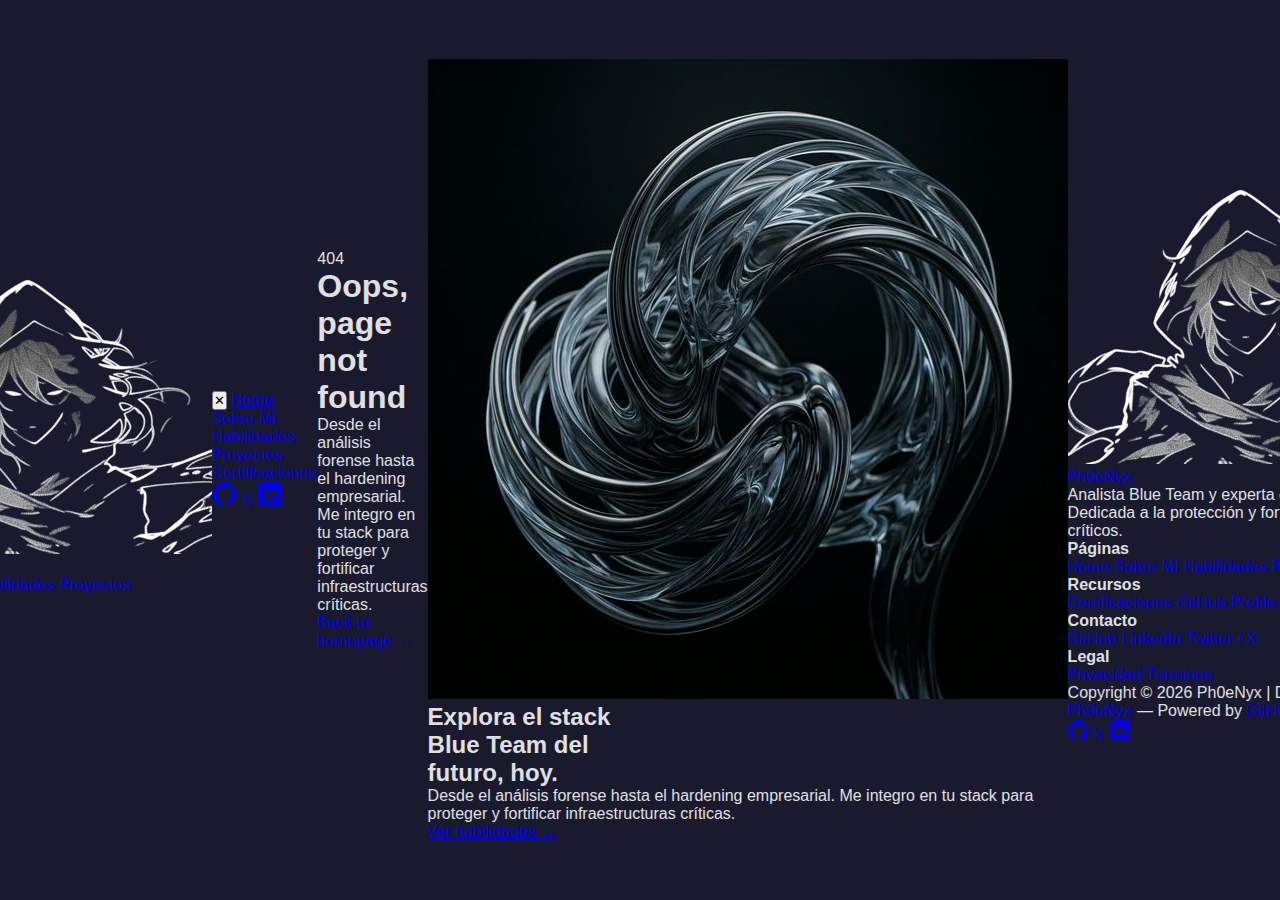
<file: index.html>
<!DOCTYPE html>
<html lang="es">

<head>
    <meta charset="UTF-8">
    <meta name="viewport" content="width=device-width, initial-scale=1.0">
    <title>Ph0eNyx | Blue Team · DFIR · Analytics</title>
    <meta name="description" content="Portfolio de Ph0eNyx — Analista Blue Team, investigadora de forense digital y experta en GRC.">
    <link rel="icon" type="image/png" href="assets/logo Nyx.png">
    <link rel="stylesheet" href="style.css">
    <link rel="preconnect" href="https://fonts.googleapis.com">
    <link rel="preconnect" href="https://fonts.gstatic.com" crossorigin>
    <link href="https://fonts.googleapis.com/css2?family=Outfit:wght@300;400;500;600;700;800;900&display=swap" rel="stylesheet">
    <script src="url-cleanup.js"></script>
</head>

<body>

    <!-- ── HEADER ── -->
    <header class="header">
        <a href="./" class="logo">
            <img class="logo-icon" src="assets/logo Nyx.png" alt="Ph0eNyx Logo">
            Ph0eNyx
        </a>

        <nav class="nav-center">
            <a href="./" class="nav-link active">Home</a>
            <a href="sobre-mi" class="nav-link">Sobre Mí</a>
            <a href="habilidades" class="nav-link">Habilidades</a>
            <a href="proyectos" class="nav-link">Proyectos</a>
            <a href="certificaciones" class="nav-link">Certificaciones</a>
        </nav>

        <div class="nav-right">
            <div class="social-icons">
                <a href="https://github.com/Ph0e-Nyx" target="_blank" class="social-link" title="GitHub">
                    <svg height="20" width="20" viewBox="0 0 16 16" fill="currentColor"><path d="M8 0C3.58 0 0 3.58 0 8c0 3.54 2.29 6.53 5.47 7.59.4.07.55-.17.55-.38 0-.19-.01-.82-.01-1.49-2.01.37-2.53-.49-2.69-.94-.09-.23-.48-.94-.82-1.13-.28-.15-.68-.52-.01-.53.63-.01 1.08.58 1.23.82.72 1.21 1.87.87 2.33.66.07-.52.28-.87.51-1.07-1.78-.2-3.64-.89-3.64-3.95 0-.87.31-1.59.82-2.15-.08-.2-.36-1.02.08-2.12 0 0 .67-.21 2.2.82.64-.18 1.32-.27 2-.27.68 0 1.36.09 2 .27 1.53-1.04 2.2-.82 2.2-.82.44 1.1.16 1.92.08 2.12.51.56.82 1.27.82 2.15 0 3.07-1.87 3.75-3.65 3.95.29.25.54.73.54 1.48 0 1.07-.01 1.93-.01 2.2 0 .21.15.46.55.38A8.013 8.013 0 0016 8c0-4.42-3.58-8-8-8z"></path></svg>
                </a>
                <a href="https://x.com/nieeerr_" target="_blank" class="social-link" title="Twitter / X">𝕏</a>
                <a href="https://www.linkedin.com/in/ph0enyx/" target="_blank" class="social-link" title="LinkedIn">
                    <svg height="20" width="20" viewBox="0 0 24 24" fill="currentColor"><path d="M19 0h-14c-2.761 0-5 2.239-5 5v14c0 2.761 2.239 5 5 5h14c2.762 0 5-2.239 5-5v-14c0-2.761-2.238-5-5-5zm-11 19h-3v-11h3v11zm-1.5-12.268c-.966 0-1.75-.79-1.75-1.764s.784-1.764 1.75-1.764 1.75.79 1.75 1.764-.783 1.764-1.75 1.764zm13.5 12.268h-3v-5.604c0-3.368-4-3.113-4 0v5.604h-3v-11h3v1.765c1.396-2.586 7-2.777 7 2.476v6.759z"/></svg>
                </a>
            </div>
            <a href="https://hollowsec.surge.sh/" class="btn-get-started">Cybersecurity</a>
        </div>
    </header>

    <!-- ── MOBILE MENU ── -->
    <div class="mobile-menu-overlay">
        <button class="btn-close-menu">✕</button>
        <a href="./" class="nav-link active">Home</a>
        <a href="sobre-mi" class="nav-link">Sobre Mí</a>
        <a href="habilidades" class="nav-link">Habilidades</a>
        <a href="proyectos" class="nav-link">Proyectos</a>
        <a href="certificaciones" class="nav-link">Certificaciones</a>
        <div class="mobile-social">
            <a href="https://github.com/Ph0e-Nyx" target="_blank" title="GitHub">
                <svg height="24" width="24" viewBox="0 0 16 16" fill="currentColor"><path d="M8 0C3.58 0 0 3.58 0 8c0 3.54 2.29 6.53 5.47 7.59.4.07.55-.17.55-.38 0-.19-.01-.82-.01-1.49-2.01.37-2.53-.49-2.69-.94-.09-.23-.48-.94-.82-1.13-.28-.15-.68-.52-.01-.53.63-.01 1.08.58 1.23.82.72 1.21 1.87.87 2.33.66.07-.52.28-.87.51-1.07-1.78-.2-3.64-.89-3.64-3.95 0-.87.31-1.59.82-2.15-.08-.2-.36-1.02.08-2.12 0 0 .67-.21 2.2.82.64-.18 1.32-.27 2-.27.68 0 1.36.09 2 .27 1.53-1.04 2.2-.82 2.2-.82.44 1.1.16 1.92.08 2.12.51.56.82 1.27.82 2.15 0 3.07-1.87 3.75-3.65 3.95.29.25.54.73.54 1.48 0 1.07-.01 1.93-.01 2.2 0 .21.15.46.55.38A8.013 8.013 0 0016 8c0-4.42-3.58-8-8-8z"></path></svg>
            </a>
            <a href="https://x.com/nieeerr_" target="_blank" title="Twitter / X">𝕏</a>
            <a href="https://www.linkedin.com/in/ph0enyx/" target="_blank" title="LinkedIn">
                <svg height="24" width="24" viewBox="0 0 24 24" fill="currentColor"><path d="M19 0h-14c-2.761 0-5 2.239-5 5v14c0 2.761 2.239 5 5 5h14c2.762 0 5-2.239 5-5v-14c0-2.761-2.238-5-5-5zm-11 19h-3v-11h3v11zm-1.5-12.268c-.966 0-1.75-.79-1.75-1.764s.784-1.764 1.75-1.764 1.75.79 1.75 1.764-.783 1.764-1.75 1.764zm13.5 12.268h-3v-5.604c0-3.368-4-3.113-4 0v5.604h-3v-11h3v1.765c1.396-2.586 7-2.777 7 2.476v6.759z"/></svg>
            </a>
        </div>
    </div>

    <!-- ── HERO — 404 ── -->
    <section class="hero">
        <div class="hero-bg-text">404</div>

        <div class="hero-card">
            <h1>Oops, page not found</h1>
            <p>Desde el análisis forense hasta el hardening empresarial. Me integro en tu stack para proteger y fortificar infraestructuras críticas.</p>
            <a href="sobre-mi" class="btn-outline-pill">
                Back to homepage →
            </a>
        </div>
    </section>

    <!-- ── FEATURE CTA ── -->
    <section class="feature-section">
        <div class="feature-card">
            <div class="feature-blob-wrap">
                <img src="assets/abstract_blob.png" alt="Abstract 3D Shape">
            </div>

            <div class="feature-content">
                <h2>Explora el stack<br>Blue Team del<br>futuro, hoy.</h2>
                <p>Desde el análisis forense hasta el hardening empresarial. Me integro en tu stack para proteger y fortificar infraestructuras críticas.</p>
                <a href="habilidades" class="btn-outline-pill">Ver habilidades →</a>
            </div>
        </div>
    </section>

    <!-- ── FOOTER ── -->
    <footer class="footer">
        <div class="footer-grid">
            <div class="footer-brand">
                <a href="./" class="logo">
                    <img class="logo-icon" src="assets/logo Nyx.png" alt="Ph0eNyx Logo">
                    Ph0eNyx
                </a>
                <p>Analista Blue Team y experta en Forense Digital. Dedicada a la protección y fortificación de activos críticos.</p>
            </div>

            <div class="footer-col">
                <h4>Páginas</h4>
                <div class="footer-links">
                    <a href="./" class="footer-link">Home</a>
                    <a href="sobre-mi" class="footer-link">Sobre Mí</a>
                    <a href="habilidades" class="footer-link">Habilidades</a>
                    <a href="proyectos" class="footer-link">Proyectos</a>
                </div>
            </div>

            <div class="footer-col">
                <h4>Recursos</h4>
                <div class="footer-links">
                    <a href="certificaciones" class="footer-link">Certificaciones</a>
                    <a href="github-profile" class="footer-link">GitHub Profile</a>
                </div>
            </div>

            <div class="footer-col">
                <h4>Contacto</h4>
                <div class="footer-links">
                    <a href="https://github.com/Ph0e-Nyx" target="_blank" class="footer-link">GitHub</a>
                    <a href="https://www.linkedin.com/in/ph0enyx/" target="_blank" class="footer-link">LinkedIn</a>
                    <a href="https://x.com/nieeerr_" target="_blank" class="footer-link">Twitter / X</a>
                </div>
            </div>

            <div class="footer-col">
                <h4>Legal</h4>
                <div class="footer-links">
                    <a href="#" class="footer-link">Privacidad</a>
                    <a href="#" class="footer-link">Términos</a>
                </div>
            </div>
        </div>

        <div class="footer-bottom">
            <div>Copyright © 2026 Ph0eNyx | Designed by <a href="#">Ph0eNyx</a> — Powered by <a href="#">GitHub Pages</a></div>
            <div class="social-icons">
                <a href="https://github.com/Ph0e-Nyx" target="_blank" class="social-link" title="GitHub">
                    <svg height="20" width="20" viewBox="0 0 16 16" fill="currentColor"><path d="M8 0C3.58 0 0 3.58 0 8c0 3.54 2.29 6.53 5.47 7.59.4.07.55-.17.55-.38 0-.19-.01-.82-.01-1.49-2.01.37-2.53-.49-2.69-.94-.09-.23-.48-.94-.82-1.13-.28-.15-.68-.52-.01-.53.63-.01 1.08.58 1.23.82.72 1.21 1.87.87 2.33.66.07-.52.28-.87.51-1.07-1.78-.2-3.64-.89-3.64-3.95 0-.87.31-1.59.82-2.15-.08-.2-.36-1.02.08-2.12 0 0 .67-.21 2.2.82.64-.18 1.32-.27 2-.27.68 0 1.36.09 2 .27 1.53-1.04 2.2-.82 2.2-.82.44 1.1.16 1.92.08 2.12.51.56.82 1.27.82 2.15 0 3.07-1.87 3.75-3.65 3.95.29.25.54.73.54 1.48 0 1.07-.01 1.93-.01 2.2 0 .21.15.46.55.38A8.013 8.013 0 0016 8c0-4.42-3.58-8-8-8z"></path></svg>
                </a>
                <a href="https://x.com/nieeerr_" target="_blank" class="social-link" title="Twitter / X">𝕏</a>
                <a href="https://www.linkedin.com/in/ph0enyx/" target="_blank" class="social-link" title="LinkedIn">
                    <svg height="20" width="20" viewBox="0 0 24 24" fill="currentColor"><path d="M19 0h-14c-2.761 0-5 2.239-5 5v14c0 2.761 2.239 5 5 5h14c2.762 0 5-2.239 5-5v-14c0-2.761-2.238-5-5-5zm-11 19h-3v-11h3v11zm-1.5-12.268c-.966 0-1.75-.79-1.75-1.764s.784-1.764 1.75-1.764 1.75.79 1.75 1.764-.783 1.764-1.75 1.764zm13.5 12.268h-3v-5.604c0-3.368-4-3.113-4 0v5.604h-3v-11h3v1.765c1.396-2.586 7-2.777 7 2.476v6.759z"/></svg>
                </a>
            </div>
        </div>
    </footer>

    <script src="mobile-menu.js"></script>
</body>
</html>
</file>
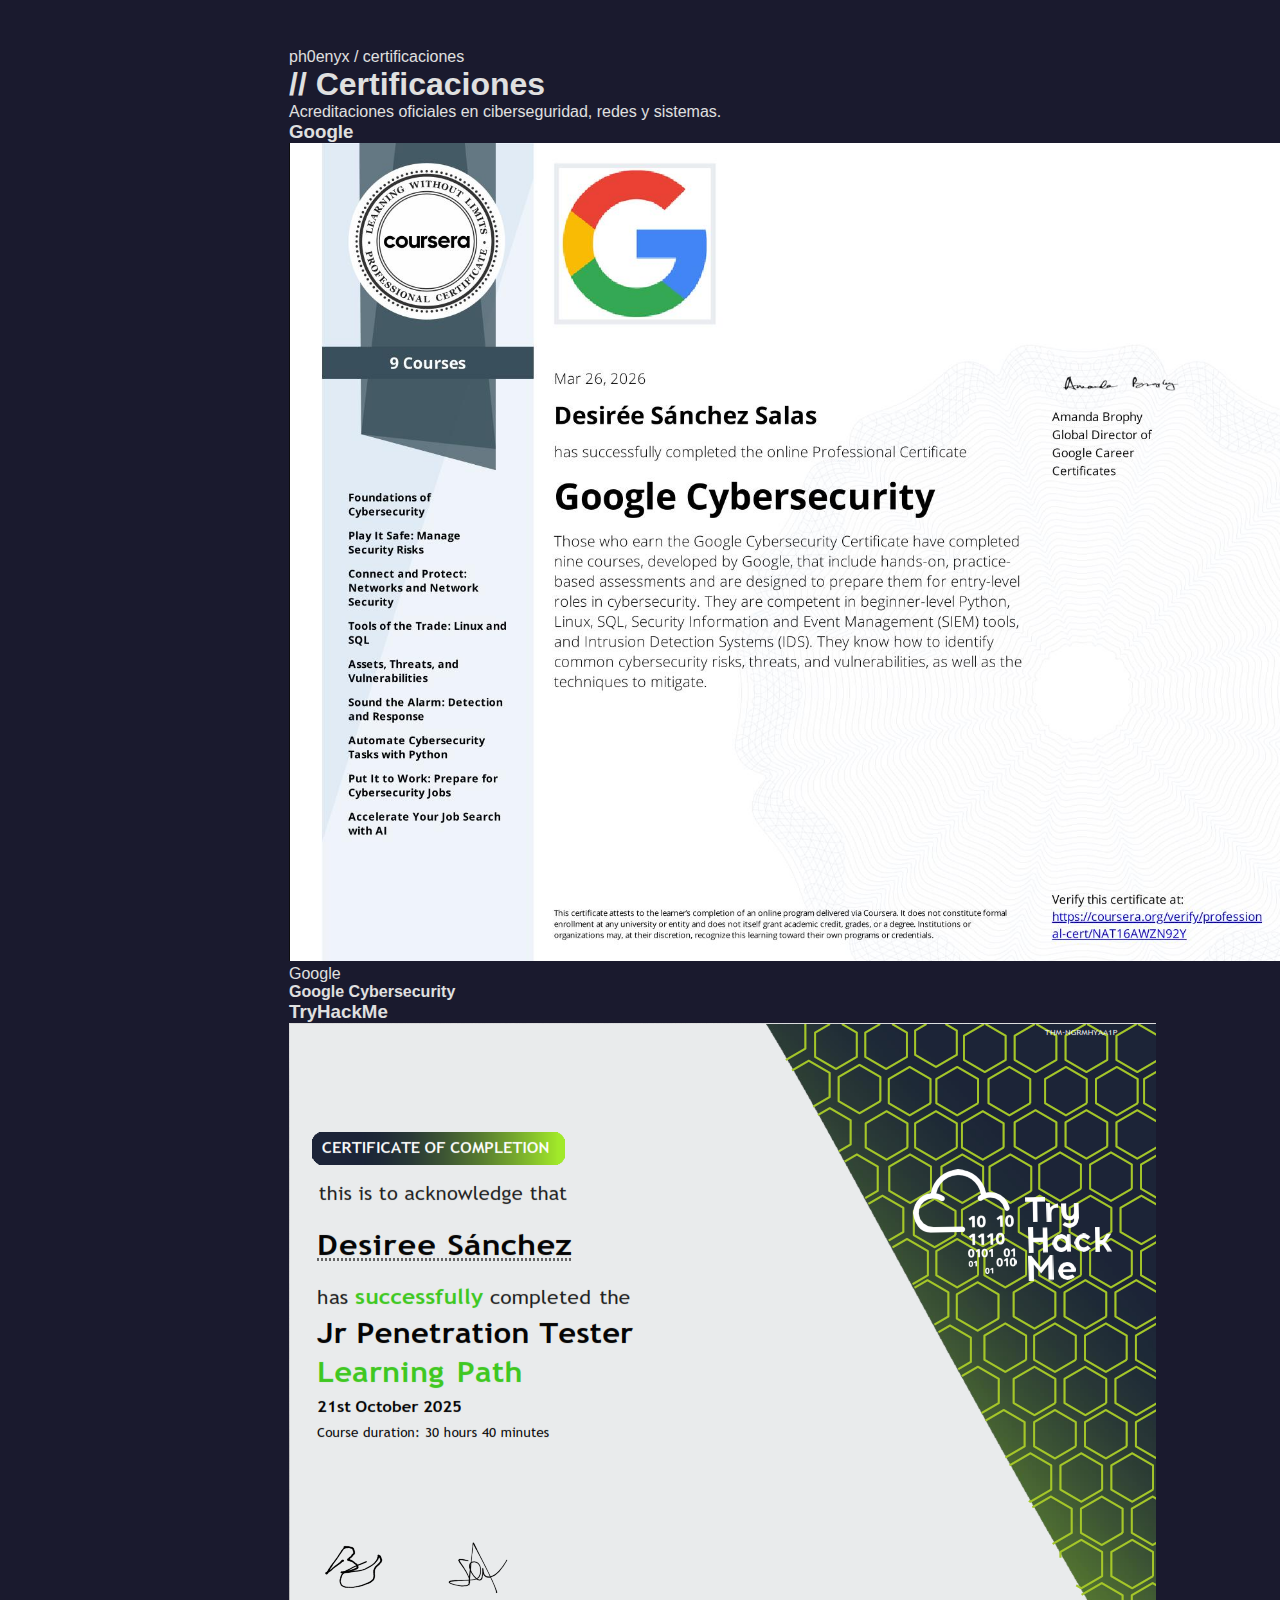
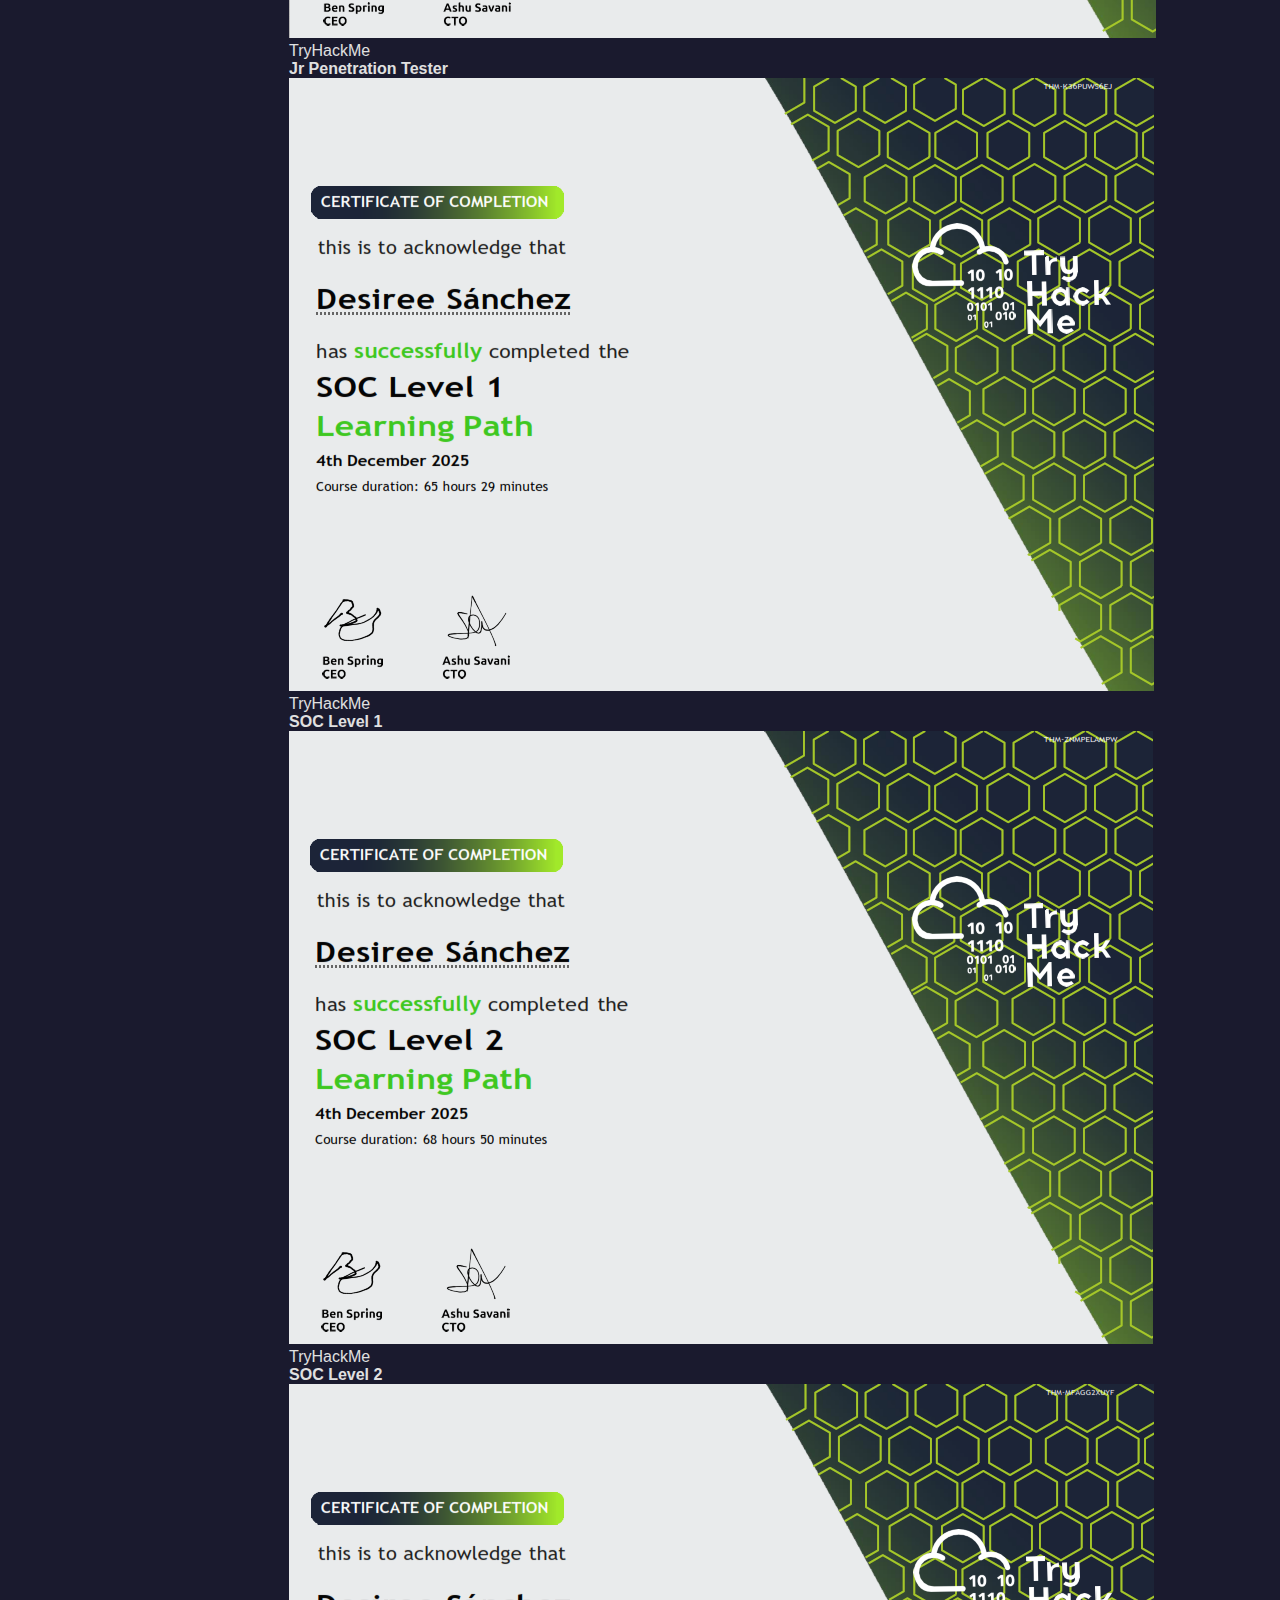
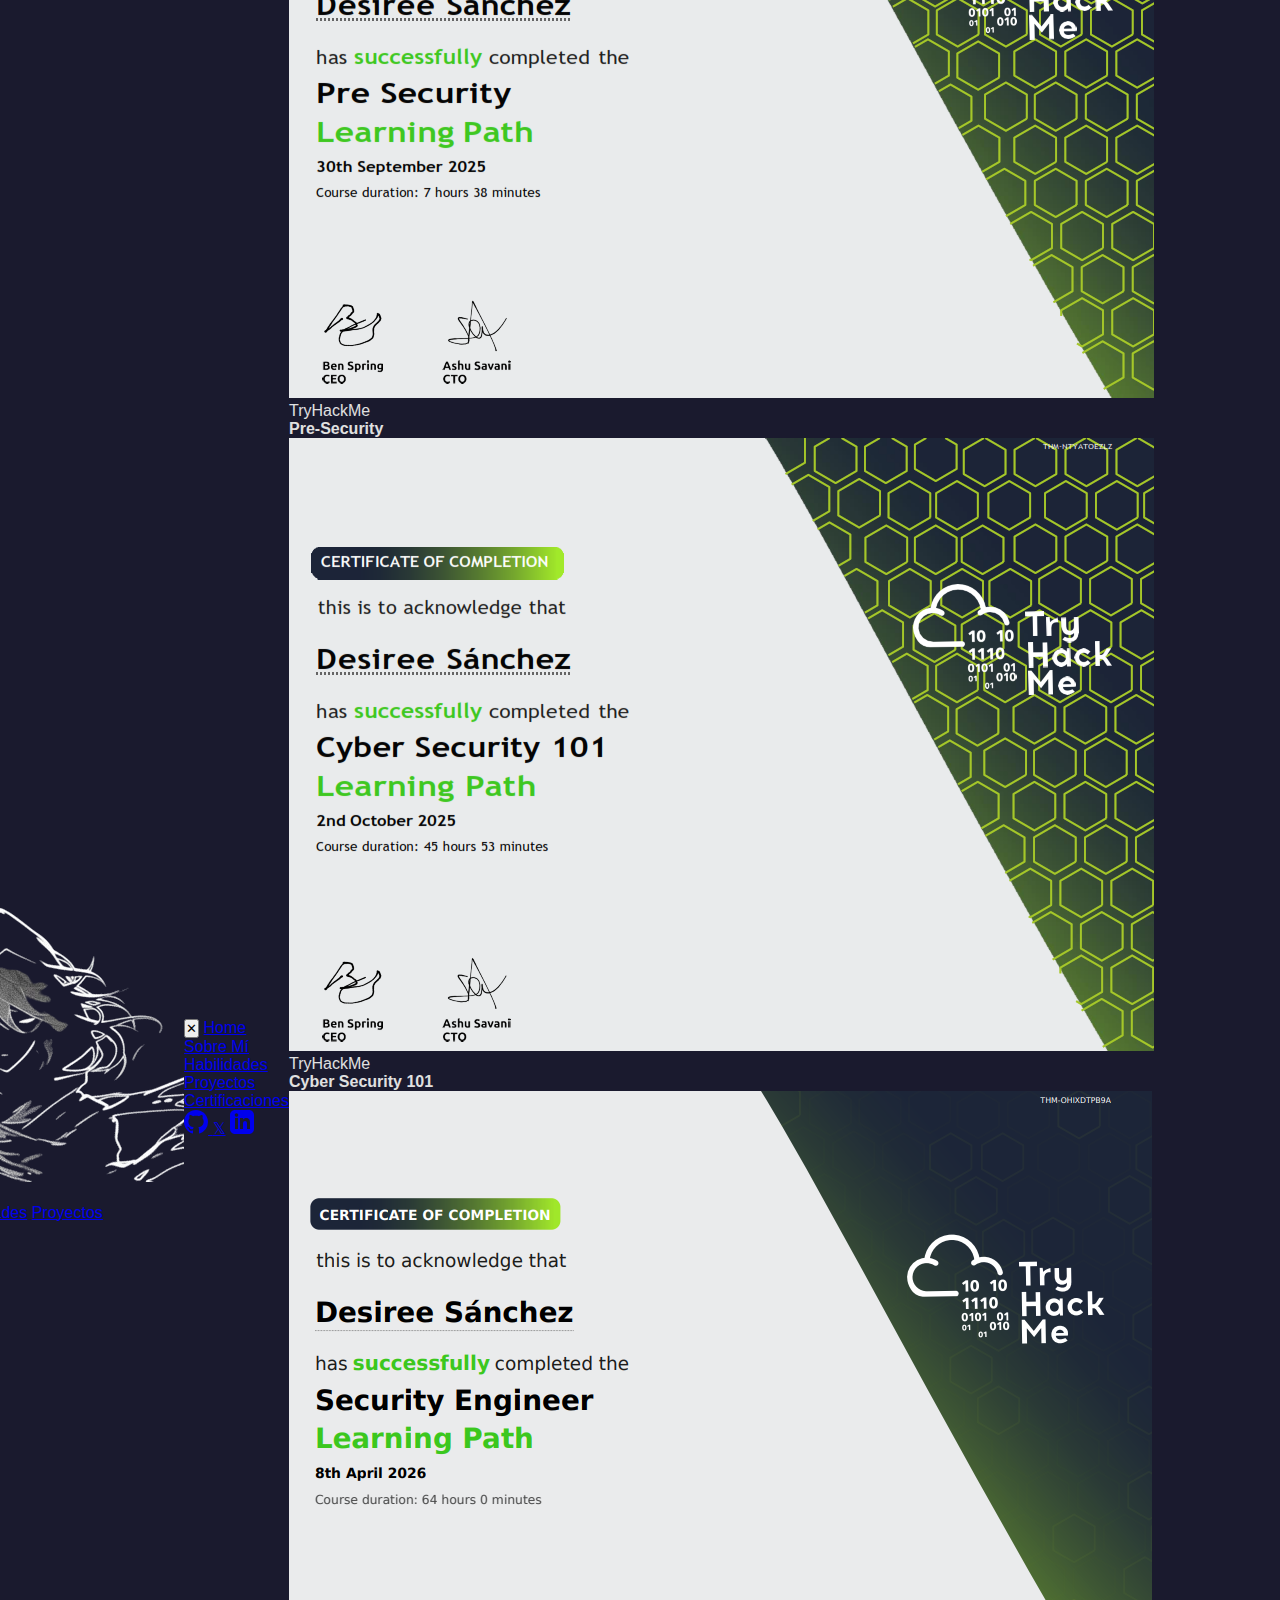
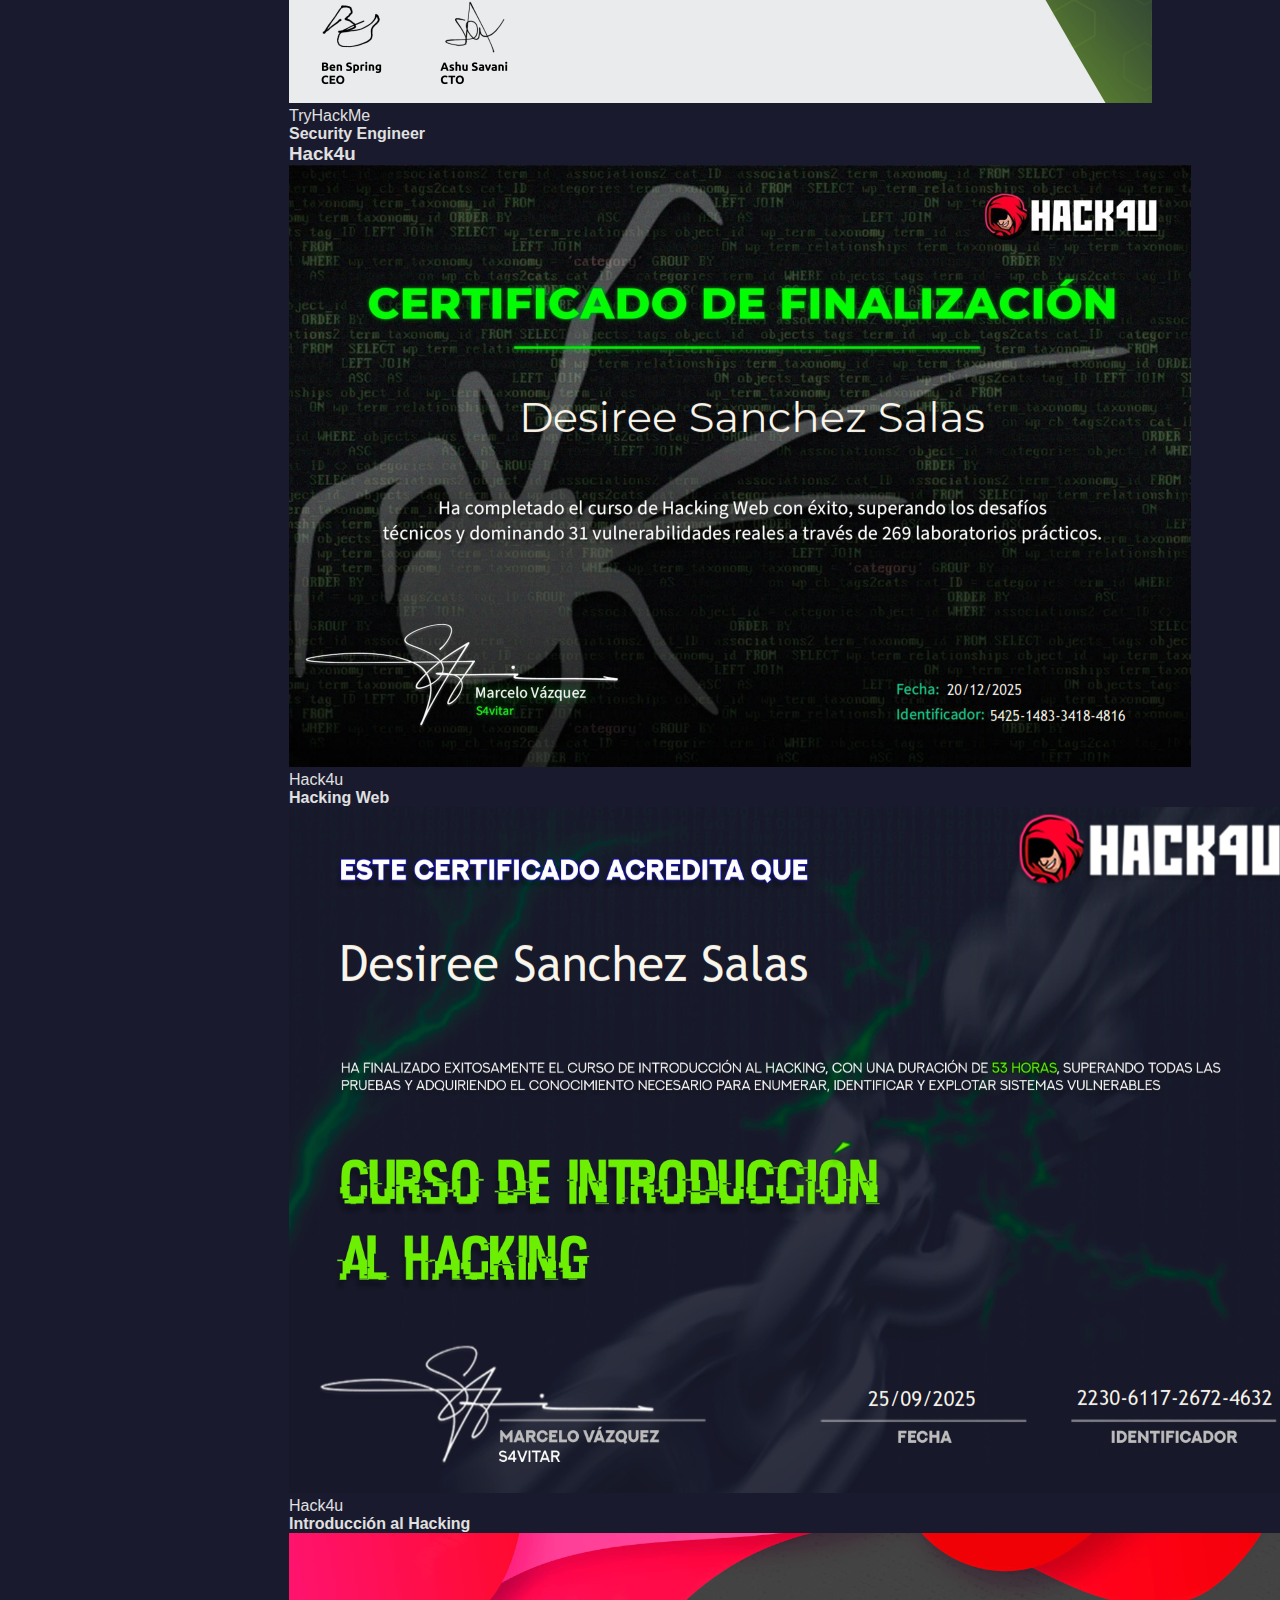
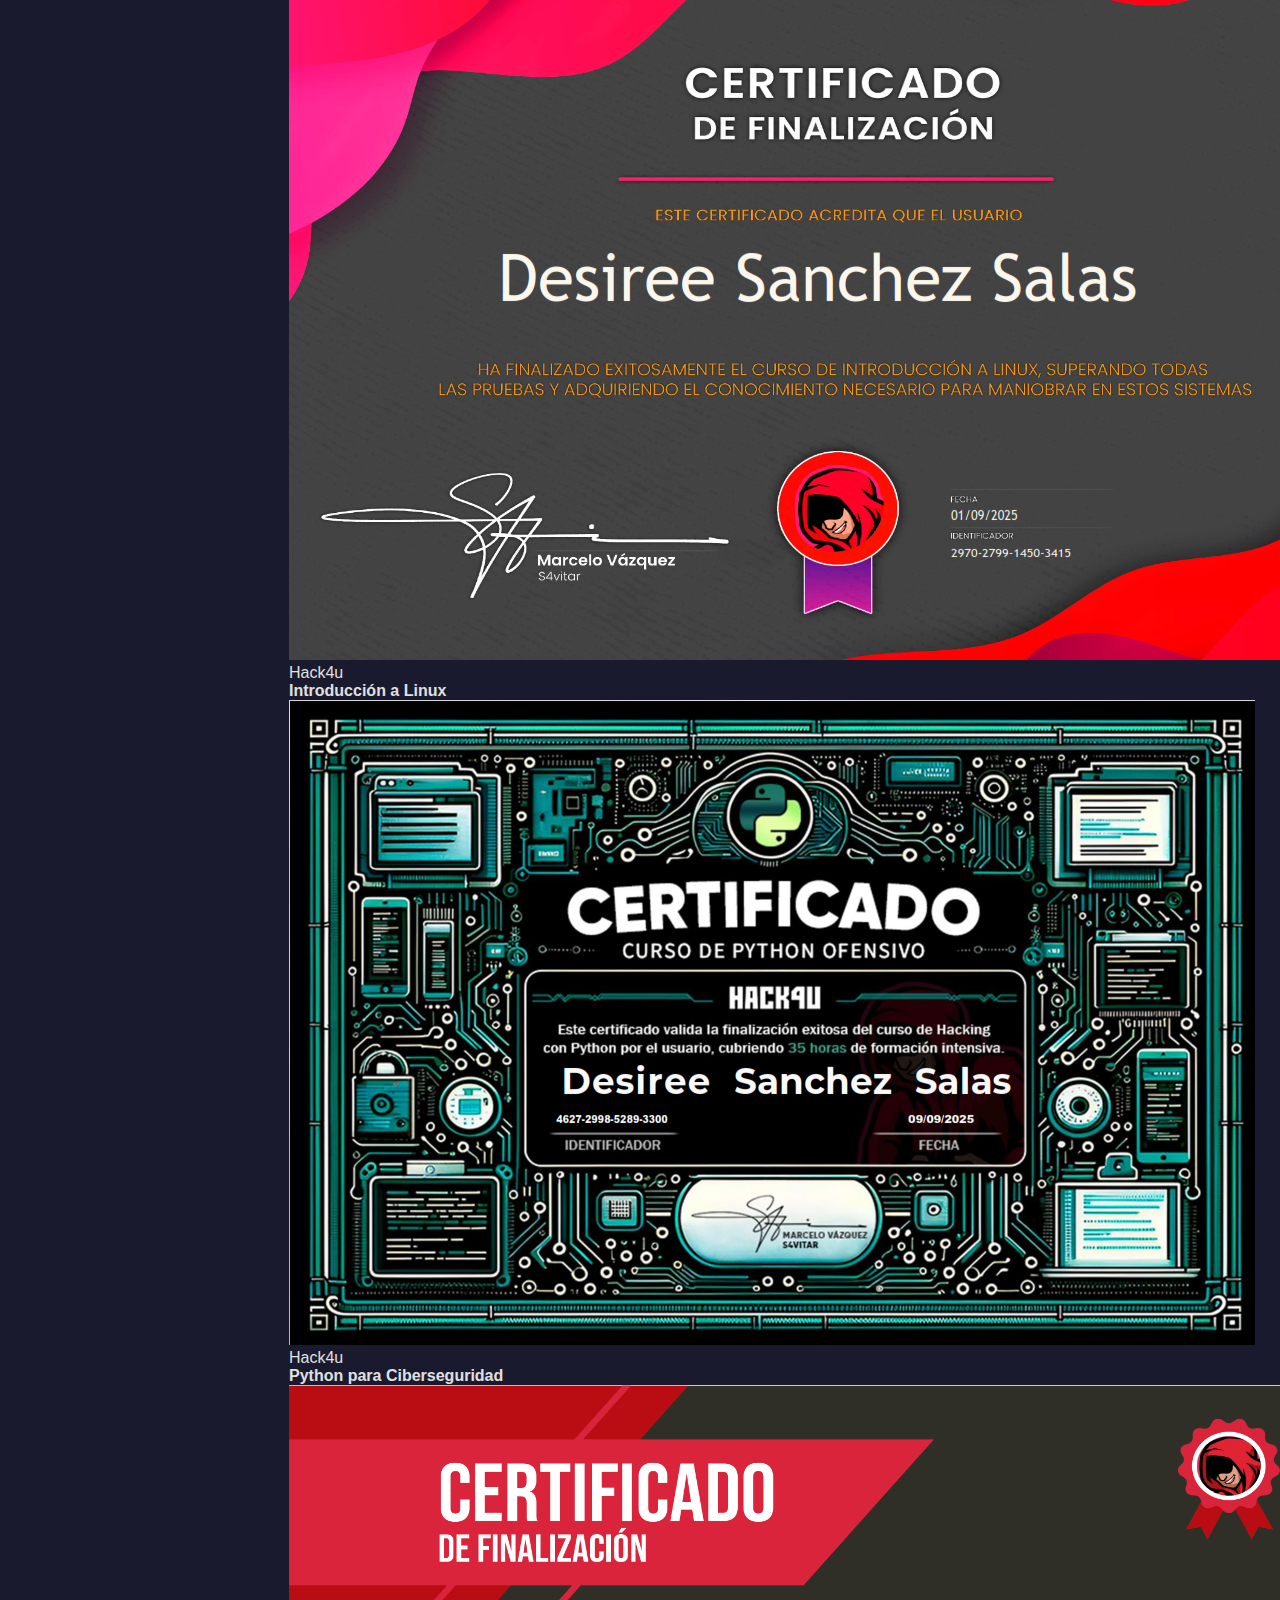
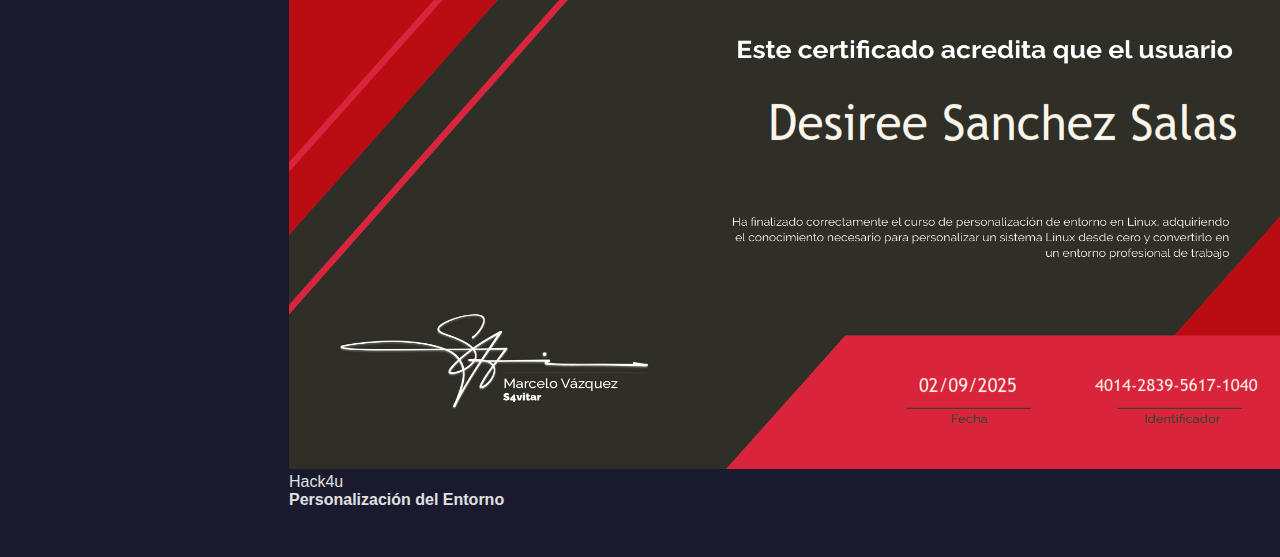
<file: certificaciones.html>
<!DOCTYPE html>
<html lang="es">

<head>
    <meta charset="UTF-8">
    <meta name="viewport" content="width=device-width, initial-scale=1.0">
    <title>Certificaciones | Ph0eNyx</title>
    <meta name="description" content="Certificaciones de Ph0eNyx — Acreditaciones oficiales en ciberseguridad, redes y sistemas.">
    <link rel="icon" type="image/png" href="assets/logo Nyx.png">
    <link rel="stylesheet" href="style.css">
    <link rel="preconnect" href="https://fonts.googleapis.com">
    <link rel="preconnect" href="https://fonts.gstatic.com" crossorigin>
    <link href="https://fonts.googleapis.com/css2?family=Outfit:wght@300;400;500;600;700;800;900&display=swap" rel="stylesheet">
    <script src="url-cleanup.js"></script>
</head>

<body>
    <div class="bg-grid" aria-hidden="true"></div>
    <div class="bg-glow-red" aria-hidden="true"></div>

    <!-- ── HEADER ── -->
    <header class="header">
        <a href="./" class="logo">
            <img class="logo-icon" src="assets/logo Nyx.png" alt="Ph0eNyx Logo">
            Ph0eNyx
        </a>
        <nav class="nav-center">
            <a href="./" class="nav-link">Home</a>
            <a href="sobre-mi" class="nav-link">Sobre Mí</a>
            <a href="habilidades" class="nav-link">Habilidades</a>
            <a href="proyectos" class="nav-link">Proyectos</a>
            <a href="certificaciones" class="nav-link active">Certificaciones</a>
        </nav>
        <div class="nav-right">
            <div class="social-icons">
                <a href="https://github.com/Ph0e-Nyx" target="_blank" class="social-link" title="GitHub">
                    <svg height="20" width="20" viewBox="0 0 16 16" fill="currentColor"><path d="M8 0C3.58 0 0 3.58 0 8c0 3.54 2.29 6.53 5.47 7.59.4.07.55-.17.55-.38 0-.19-.01-.82-.01-1.49-2.01.37-2.53-.49-2.69-.94-.09-.23-.48-.94-.82-1.13-.28-.15-.68-.52-.01-.53.63-.01 1.08.58 1.23.82.72 1.21 1.87.87 2.33.66.07-.52.28-.87.51-1.07-1.78-.2-3.64-.89-3.64-3.95 0-.87.31-1.59.82-2.15-.08-.2-.36-1.02.08-2.12 0 0 .67-.21 2.2.82.64-.18 1.32-.27 2-.27.68 0 1.36.09 2 .27 1.53-1.04 2.2-.82 2.2-.82.44 1.1.16 1.92.08 2.12.51.56.82 1.27.82 2.15 0 3.07-1.87 3.75-3.65 3.95.29.25.54.73.54 1.48 0 1.07-.01 1.93-.01 2.2 0 .21.15.46.55.38A8.013 8.013 0 0016 8c0-4.42-3.58-8-8-8z"></path></svg>
                </a>
                <a href="https://x.com/nieeerr_" target="_blank" class="social-link" title="Twitter / X">𝕏</a>
                <a href="https://www.linkedin.com/in/ph0enyx/" target="_blank" class="social-link" title="LinkedIn">
                    <svg height="20" width="20" viewBox="0 0 24 24" fill="currentColor"><path d="M19 0h-14c-2.761 0-5 2.239-5 5v14c0 2.761 2.239 5 5 5h14c2.762 0 5-2.239 5-5v-14c0-2.761-2.238-5-5-5zm-11 19h-3v-11h3v11zm-1.5-12.268c-.966 0-1.75-.79-1.75-1.764s.784-1.764 1.75-1.764 1.75.79 1.75 1.764-.783 1.764-1.75 1.764zm13.5 12.268h-3v-5.604c0-3.368-4-3.113-4 0v5.604h-3v-11h3v1.765c1.396-2.586 7-2.777 7 2.476v6.759z"/></svg>
                </a>
            </div>
            <a href="https://hollowsec.surge.sh/" class="btn-get-started">Cybersecurity</a>
            <button class="btn-menu">Menu</button>
        </div>
    </header>

    <!-- ── MOBILE MENU ── -->
    <div class="mobile-menu-overlay">
        <button class="btn-close-menu">✕</button>
        <a href="./" class="nav-link">Home</a>
        <a href="sobre-mi" class="nav-link">Sobre Mí</a>
        <a href="habilidades" class="nav-link">Habilidades</a>
        <a href="proyectos" class="nav-link">Proyectos</a>
        <a href="certificaciones" class="nav-link active">Certificaciones</a>
        <div class="mobile-social">
            <a href="https://github.com/Ph0e-Nyx" target="_blank" title="GitHub">
                <svg height="24" width="24" viewBox="0 0 16 16" fill="currentColor"><path d="M8 0C3.58 0 0 3.58 0 8c0 3.54 2.29 6.53 5.47 7.59.4.07.55-.17.55-.38 0-.19-.01-.82-.01-1.49-2.01.37-2.53-.49-2.69-.94-.09-.23-.48-.94-.82-1.13-.28-.15-.68-.52-.01-.53.63-.01 1.08.58 1.23.82.72 1.21 1.87.87 2.33.66.07-.52.28-.87.51-1.07-1.78-.2-3.64-.89-3.64-3.95 0-.87.31-1.59.82-2.15-.08-.2-.36-1.02.08-2.12 0 0 .67-.21 2.2.82.64-.18 1.32-.27 2-.27.68 0 1.36.09 2 .27 1.53-1.04 2.2-.82 2.2-.82.44 1.1.16 1.92.08 2.12.51.56.82 1.27.82 2.15 0 3.07-1.87 3.75-3.65 3.95.29.25.54.73.54 1.48 0 1.07-.01 1.93-.01 2.2 0 .21.15.46.55.38A8.013 8.013 0 0016 8c0-4.42-3.58-8-8-8z"></path></svg>
            </a>
            <a href="https://x.com/nieeerr_" target="_blank" title="Twitter / X">𝕏</a>
            <a href="https://www.linkedin.com/in/ph0enyx/" target="_blank" title="LinkedIn">
                <svg height="24" width="24" viewBox="0 0 24 24" fill="currentColor"><path d="M19 0h-14c-2.761 0-5 2.239-5 5v14c0 2.761 2.239 5 5 5h14c2.762 0 5-2.239 5-5v-14c0-2.761-2.238-5-5-5zm-11 19h-3v-11h3v11zm-1.5-12.268c-.966 0-1.75-.79-1.75-1.764s.784-1.764 1.75-1.764 1.75.79 1.75 1.764-.783 1.764-1.75 1.764zm13.5 12.268h-3v-5.604c0-3.368-4-3.113-4 0v5.604h-3v-11h3v1.765c1.396-2.586 7-2.777 7 2.476v6.759z"/></svg>
            </a>
        </div>
    </div>

    <main class="main-content">

        <div class="page-header">
            <div class="page-breadcrumb">ph0enyx / certificaciones</div>
            <h1 class="page-title"><span class="accent">// </span>Certificaciones</h1>
            <p class="page-subtitle">Acreditaciones oficiales en ciberseguridad, redes y sistemas.</p>
        </div>

        <!-- ── Google ── -->
        <div class="cert-section">
            <h3 class="skill-category-title">Google</h3>
            <div class="certs-grid">

                <div class="cert-card">
                    <div class="cert-image-container">
                        <img src="assets/certs/Google Cybersegurity.png" alt="Google Cybersecurity Certificate">
                    </div>
                    <div class="cert-info">
                        <span class="cert-platform">Google</span>
                        <h4 class="cert-title">Google Cybersecurity</h4>
                    </div>
                </div>

            </div>
        </div>

        <!-- ── TryHackMe ── -->
        <div class="cert-section">
            <h3 class="skill-category-title">TryHackMe</h3>
            <div class="certs-grid">

                <div class="cert-card">
                    <div class="cert-image-container">
                        <img src="assets/certs/THM-JrPenetrationTester.png" alt="Jr Penetration Tester Certificate">
                    </div>
                    <div class="cert-info">
                        <span class="cert-platform">TryHackMe</span>
                        <h4 class="cert-title">Jr Penetration Tester</h4>
                    </div>
                </div>

                <div class="cert-card">
                    <div class="cert-image-container">
                        <img src="assets/certs/THM-Soclvl1.png" alt="SOC Level 1 Certificate">
                    </div>
                    <div class="cert-info">
                        <span class="cert-platform">TryHackMe</span>
                        <h4 class="cert-title">SOC Level 1</h4>
                    </div>
                </div>

                <div class="cert-card">
                    <div class="cert-image-container">
                        <img src="assets/certs/THM-Soclvl2.png" alt="SOC Level 2 Certificate">
                    </div>
                    <div class="cert-info">
                        <span class="cert-platform">TryHackMe</span>
                        <h4 class="cert-title">SOC Level 2</h4>
                    </div>
                </div>

                <div class="cert-card">
                    <div class="cert-image-container">
                        <img src="assets/certs/THM-PreSecurity.png" alt="Pre-Security Certificate">
                    </div>
                    <div class="cert-info">
                        <span class="cert-platform">TryHackMe</span>
                        <h4 class="cert-title">Pre-Security</h4>
                    </div>
                </div>

                <div class="cert-card">
                    <div class="cert-image-container">
                        <img src="assets/certs/THM-CyberSecurity101.png" alt="CyberSecurity 101 Certificate">
                    </div>
                    <div class="cert-info">
                        <span class="cert-platform">TryHackMe</span>
                        <h4 class="cert-title">Cyber Security 101</h4>
                    </div>
                </div>

                <div class="cert-card">
                    <div class="cert-image-container">
                        <img src="assets/certs/THM-SecurityEngineer.png" alt="Security Engineer Certificate">
                    </div>
                    <div class="cert-info">
                        <span class="cert-platform">TryHackMe</span>
                        <h4 class="cert-title">Security Engineer</h4>
                    </div>
                </div>

            </div>
        </div>

        <!-- ── Hack4u ── -->
        <div class="cert-section">
            <h3 class="skill-category-title">Hack4u</h3>
            <div class="certs-grid">

                <div class="cert-card">
                    <div class="cert-image-container">
                        <img src="assets/certs/hack4u-hackingWeb.png" alt="Hacking Web Certificate">
                    </div>
                    <div class="cert-info">
                        <span class="cert-platform">Hack4u</span>
                        <h4 class="cert-title">Hacking Web</h4>
                    </div>
                </div>

                <div class="cert-card">
                    <div class="cert-image-container">
                        <img src="assets/certs/hack4u-IntroHackingWeb.png" alt="Intro al Hacking Web Certificate">
                    </div>
                    <div class="cert-info">
                        <span class="cert-platform">Hack4u</span>
                        <h4 class="cert-title">Introducción al Hacking</h4>
                    </div>
                </div>

                <div class="cert-card">
                    <div class="cert-image-container">
                        <img src="assets/certs/hack4u-IntroLinux.png" alt="Introducción a Linux Certificate">
                    </div>
                    <div class="cert-info">
                        <span class="cert-platform">Hack4u</span>
                        <h4 class="cert-title">Introducción a Linux</h4>
                    </div>
                </div>

                <div class="cert-card">
                    <div class="cert-image-container">
                        <img src="assets/certs/hack4u-python.png" alt="Python para Ciberseguridad Certificate">
                    </div>
                    <div class="cert-info">
                        <span class="cert-platform">Hack4u</span>
                        <h4 class="cert-title">Python para Ciberseguridad</h4>
                    </div>
                </div>

                <div class="cert-card">
                    <div class="cert-image-container">
                        <img src="assets/certs/hack4u-PersoEntorno.png" alt="Personalización del Entorno Certificate">
                    </div>
                    <div class="cert-info">
                        <span class="cert-platform">Hack4u</span>
                        <h4 class="cert-title">Personalización del Entorno</h4>
                    </div>
                </div>

            </div>
        </div>

    </main>

    <footer class="footer">
        <div class="footer-bottom">
            <div>© 2026 Ph0eNyx. Blue Team Specialist.</div>
            <div class="social-icons">
                <a href="https://github.com/Ph0e-Nyx" target="_blank" class="social-link" title="GitHub">
                    <svg height="20" width="20" viewBox="0 0 16 16" fill="currentColor"><path d="M8 0C3.58 0 0 3.58 0 8c0 3.54 2.29 6.53 5.47 7.59.4.07.55-.17.55-.38 0-.19-.01-.82-.01-1.49-2.01.37-2.53-.49-2.69-.94-.09-.23-.48-.94-.82-1.13-.28-.15-.68-.52-.01-.53.63-.01 1.08.58 1.23.82.72 1.21 1.87.87 2.33.66.07-.52.28-.87.51-1.07-1.78-.2-3.64-.89-3.64-3.95 0-.87.31-1.59.82-2.15-.08-.2-.36-1.02.08-2.12 0 0 .67-.21 2.2.82.64-.18 1.32-.27 2-.27.68 0 1.36.09 2 .27 1.53-1.04 2.2-.82 2.2-.82.44 1.1.16 1.92.08 2.12.51.56.82 1.27.82 2.15 0 3.07-1.87 3.75-3.65 3.95.29.25.54.73.54 1.48 0 1.07-.01 1.93-.01 2.2 0 .21.15.46.55.38A8.013 8.013 0 0016 8c0-4.42-3.58-8-8-8z"></path></svg>
                </a>
                <a href="https://x.com/nieeerr_" target="_blank" class="social-link" title="Twitter / X">𝕏</a>
                <a href="https://www.linkedin.com/in/ph0enyx/" target="_blank" class="social-link" title="LinkedIn">
                    <svg height="20" width="20" viewBox="0 0 24 24" fill="currentColor"><path d="M19 0h-14c-2.761 0-5 2.239-5 5v14c0 2.761 2.239 5 5 5h14c2.762 0 5-2.239 5-5v-14c0-2.761-2.238-5-5-5zm-11 19h-3v-11h3v11zm-1.5-12.268c-.966 0-1.75-.79-1.75-1.764s.784-1.764 1.75-1.764 1.75.79 1.75 1.764-.783 1.764-1.75 1.764zm13.5 12.268h-3v-5.604c0-3.368-4-3.113-4 0v5.604h-3v-11h3v1.765c1.396-2.586 7-2.777 7 2.476v6.759z"/></svg>
                </a>
            </div>
        </div>
    </footer>

    <script src="mobile-menu.js"></script>
</body>
</html>
</file>
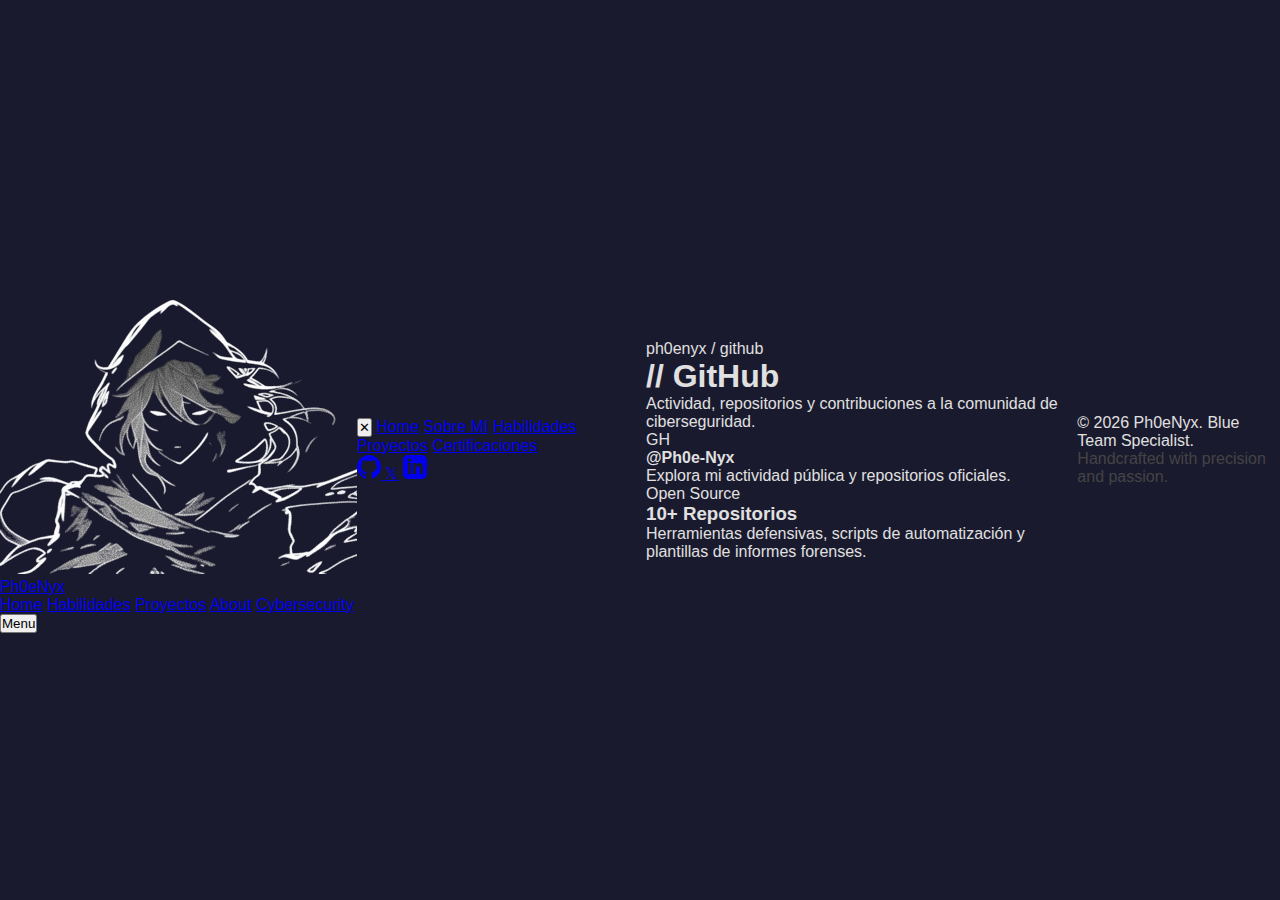
<file: github-profile.html>
<!DOCTYPE html>
<html lang="es">

<head>
    <meta charset="UTF-8">
    <meta name="viewport" content="width=device-width, initial-scale=1.0">
    <title>GitHub Profile | Ph0eNyx</title>
    <link rel="icon" type="image/png" href="assets/logo Nyx.png">
    <link rel="stylesheet" href="style.css">
    <link rel="preconnect" href="https://fonts.googleapis.com">
    <link rel="preconnect" href="https://fonts.gstatic.com" crossorigin>
    <link href="https://fonts.googleapis.com/css2?family=Outfit:wght@400;500;600;700;800;900&display=swap" rel="stylesheet">
    <script src="url-cleanup.js"></script>
</head>

<body>
    <div class="bg-grid" aria-hidden="true"></div>
    <div class="bg-glow-red" aria-hidden="true"></div>

    <!-- ── HEADER ── -->
    <header class="header">
        <a href="./" class="logo">
            <img class="logo-icon" src="assets/logo Nyx.png" alt="Ph0eNyx Logo">
            Ph0eNyx
        </a>
        <nav class="top-nav">
            <a href="./" class="nav-link">Home</a>
            <a href="habilidades" class="nav-link">Habilidades</a>
            <a href="proyectos" class="nav-link">Proyectos</a>
            <a href="sobre-mi" class="nav-link">About</a>
            <a href="https://hollowsec.surge.sh/" class="nav-link">Cybersecurity</a>
        </nav>
        <div class="header-cta">
            <button class="btn-menu">Menu</button>
        </div>
    </header>

    <!-- ── MOBILE MENU ── -->
    <div class="mobile-menu-overlay">
        <button class="btn-close-menu">✕</button>
        <a href="./" class="nav-link">Home</a>
        <a href="sobre-mi" class="nav-link">Sobre Mí</a>
        <a href="habilidades" class="nav-link">Habilidades</a>
        <a href="proyectos" class="nav-link">Proyectos</a>
        <a href="certificaciones" class="nav-link">Certificaciones</a>
        <div class="mobile-social">
            <a href="https://github.com/Ph0e-Nyx" target="_blank" title="GitHub">
                <svg height="24" width="24" viewBox="0 0 16 16" fill="currentColor"><path d="M8 0C3.58 0 0 3.58 0 8c0 3.54 2.29 6.53 5.47 7.59.4.07.55-.17.55-.38 0-.19-.01-.82-.01-1.49-2.01.37-2.53-.49-2.69-.94-.09-.23-.48-.94-.82-1.13-.28-.15-.68-.52-.01-.53.63-.01 1.08.58 1.23.82.72 1.21 1.87.87 2.33.66.07-.52.28-.87.51-1.07-1.78-.2-3.64-.89-3.64-3.95 0-.87.31-1.59.82-2.15-.08-.2-.36-1.02.08-2.12 0 0 .67-.21 2.2.82.64-.18 1.32-.27 2-.27.68 0 1.36.09 2 .27 1.53-1.04 2.2-.82 2.2-.82.44 1.1.16 1.92.08 2.12.51.56.82 1.27.82 2.15 0 3.07-1.87 3.75-3.65 3.95.29.25.54.73.54 1.48 0 1.07-.01 1.93-.01 2.2 0 .21.15.46.55.38A8.013 8.013 0 0016 8c0-4.42-3.58-8-8-8z"></path></svg>
            </a>
            <a href="https://x.com/nieeerr_" target="_blank" title="Twitter / X">𝕏</a>
            <a href="https://www.linkedin.com/in/ph0enyx/" target="_blank" title="LinkedIn">
                <svg height="24" width="24" viewBox="0 0 24 24" fill="currentColor"><path d="M19 0h-14c-2.761 0-5 2.239-5 5v14c0 2.761 2.239 5 5 5h14c2.762 0 5-2.239 5-5v-14c0-2.761-2.238-5-5-5zm-11 19h-3v-11h3v11zm-1.5-12.268c-.966 0-1.75-.79-1.75-1.764s.784-1.764 1.75-1.764 1.75.79 1.75 1.764-.783 1.764-1.75 1.764zm13.5 12.268h-3v-5.604c0-3.368-4-3.113-4 0v5.604h-3v-11h3v1.765c1.396-2.586 7-2.777 7 2.476v6.759z"/></svg>
            </a>
        </div>
    </div>

    <main class="main-content">

        <div class="page-header">
            <div class="page-breadcrumb">ph0enyx / github</div>
            <h1 class="page-title"><span class="accent">// </span>GitHub</h1>
            <p class="page-subtitle">Actividad, repositorios y contribuciones a la comunidad de ciberseguridad.</p>
        </div>

        <div class="cards-grid">
            
            <div class="skill-card">
                <div class="skill-icon-box">GH</div>
                <div class="skill-details">
                    <h4>@Ph0e-Nyx</h4>
                    <p>Explora mi actividad pública y repositorios oficiales.</p>
                </div>
            </div>

            <div class="stat-card">
                <div class="card-tag">Open Source</div>
                <h3 class="card-name">10+ Repositorios</h3>
                <p class="card-desc">Herramientas defensivas, scripts de automatización y plantillas de informes forenses.</p>
            </div>

        </div>

    </main>

    <footer class="footer">
        <div>© 2026 Ph0eNyx. Blue Team Specialist.</div>
        <div style="color: #444;">Handcrafted with precision and passion.</div>
    </footer>

    <script src="mobile-menu.js"></script>
</body>
</html>
</file>
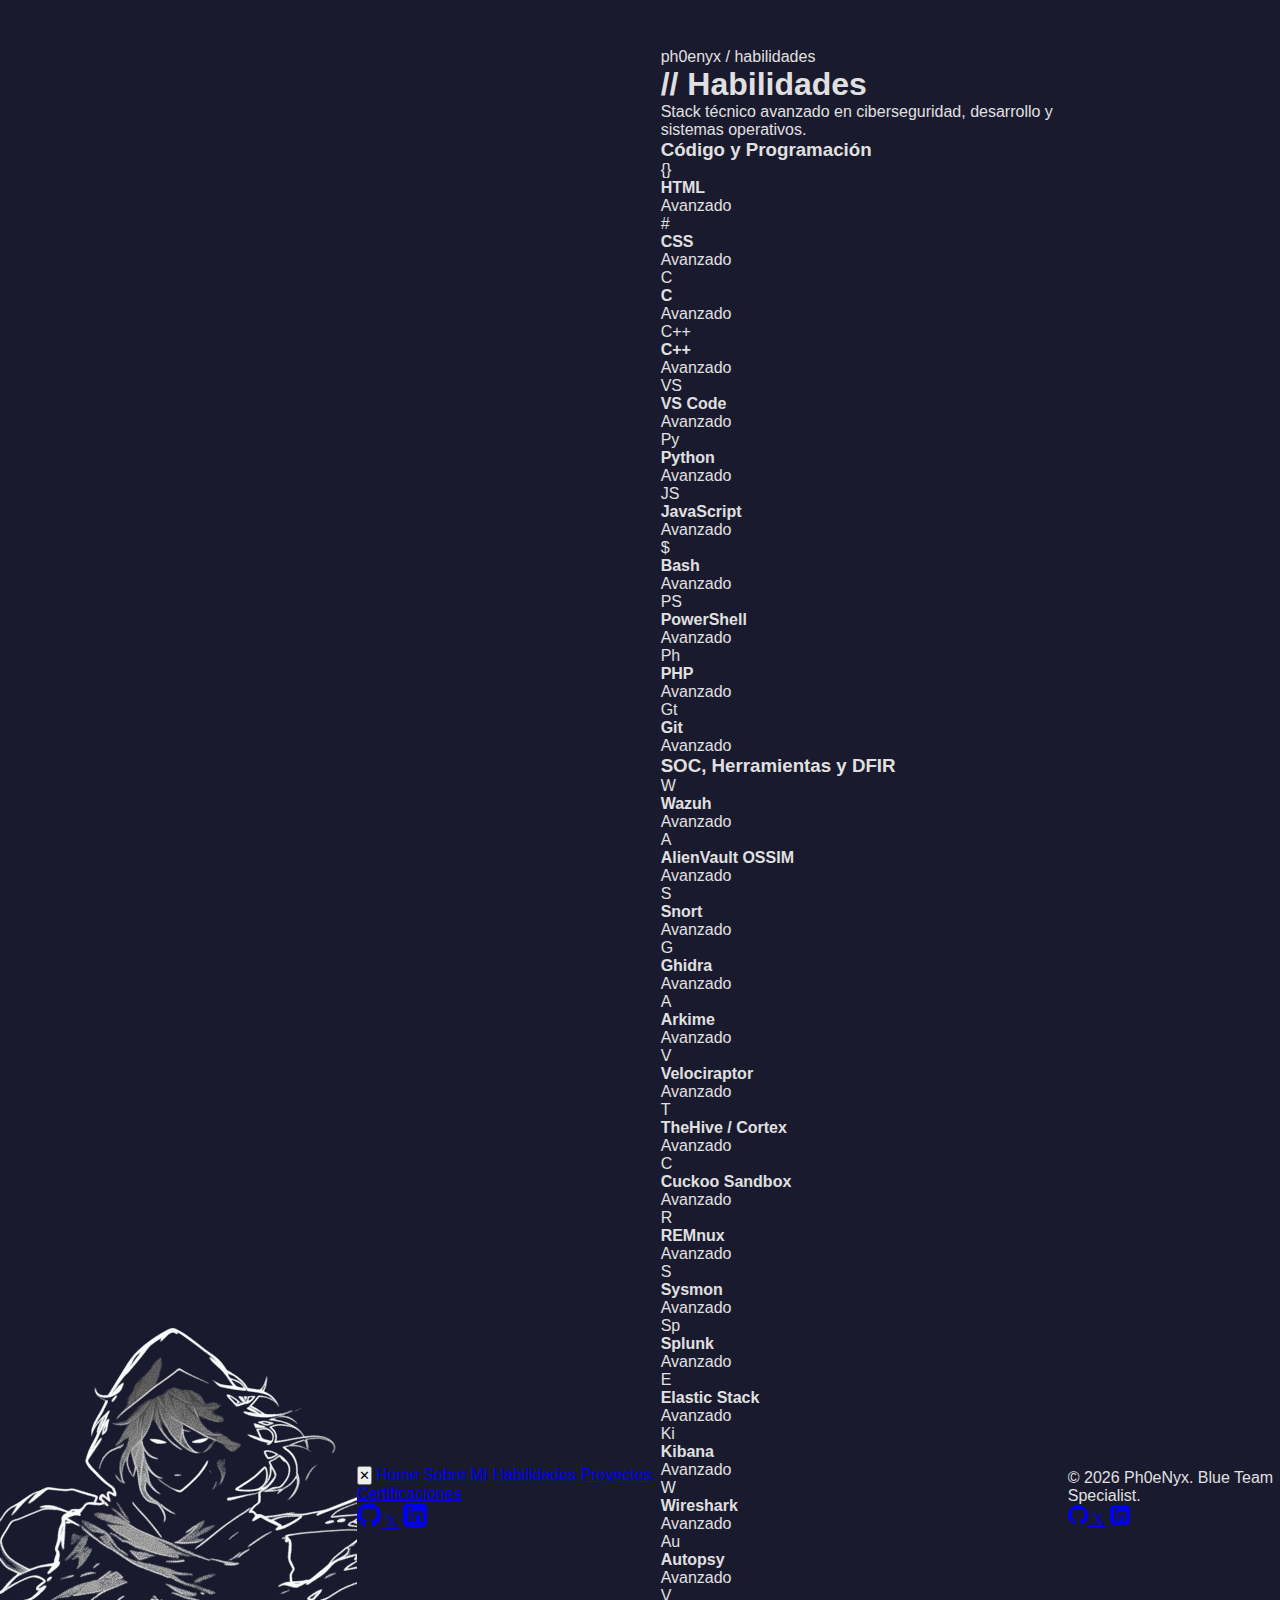
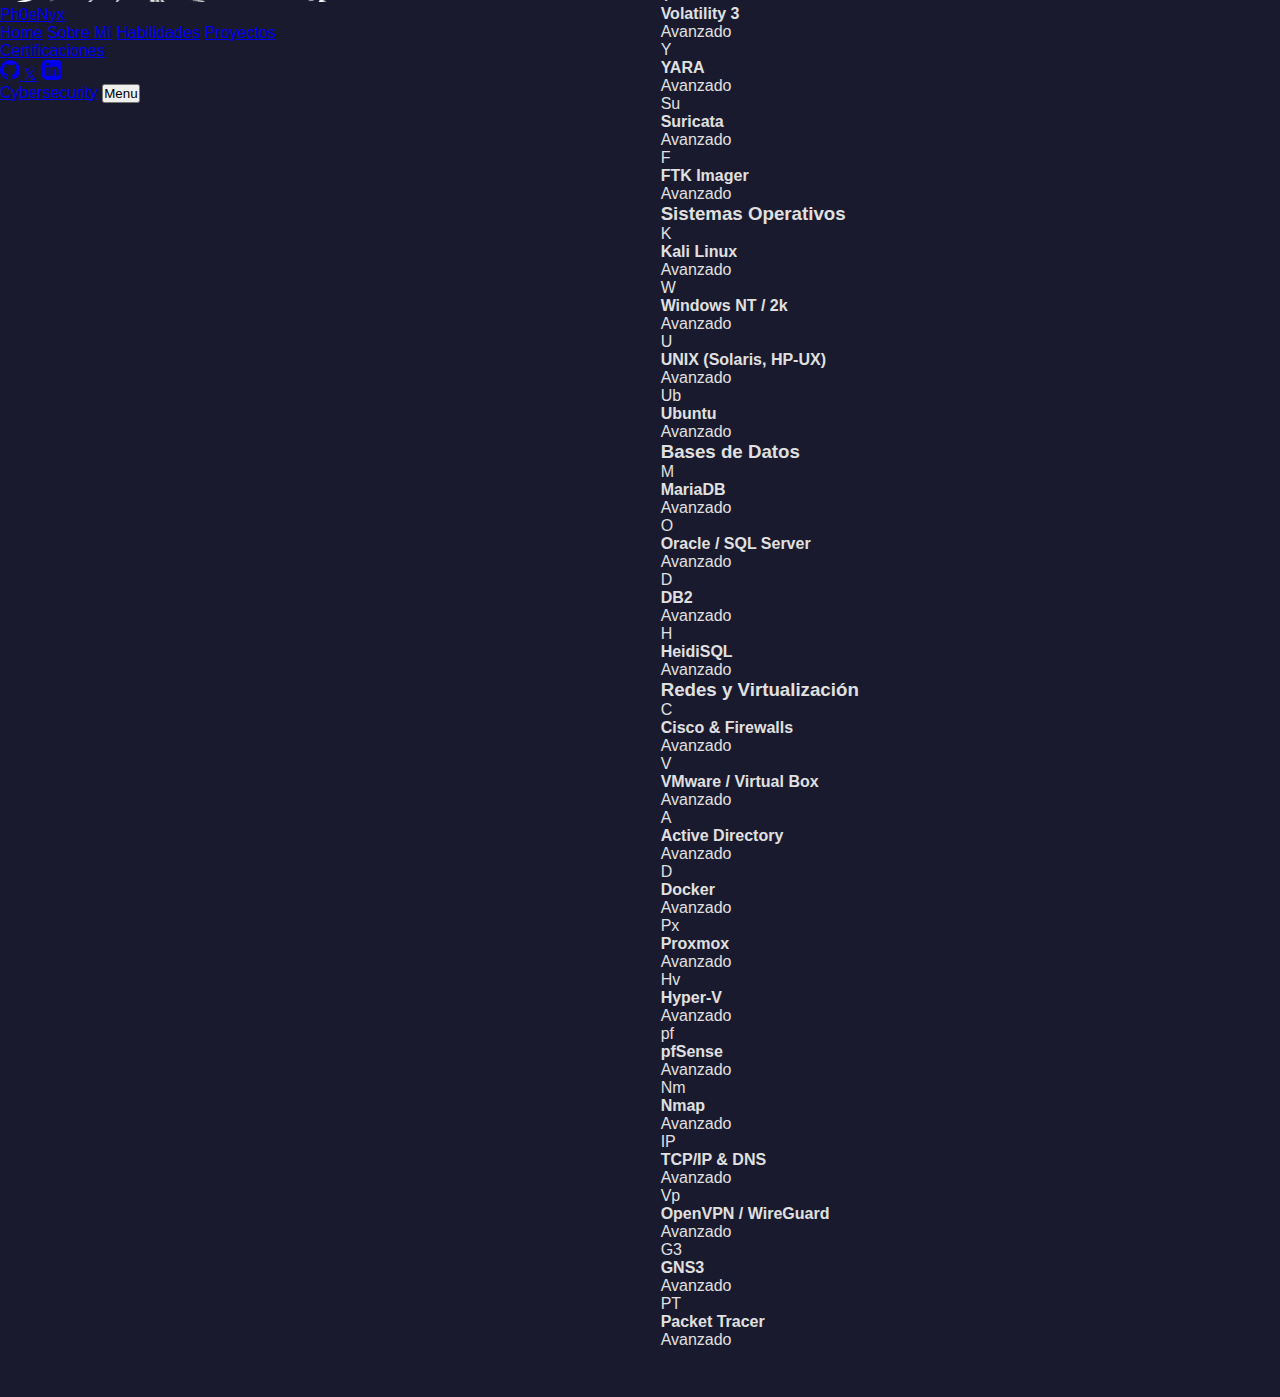
<file: habilidades.html>
<!DOCTYPE html>
<html lang="es">

<head>
    <meta charset="UTF-8">
    <meta name="viewport" content="width=device-width, initial-scale=1.0">
    <title>Habilidades | Ph0eNyx</title>
    <meta name="description" content="Stack técnico de Ph0eNyx — Habilidades en ciberseguridad, SOC, DFIR, redes y sistemas.">
    <link rel="icon" type="image/png" href="assets/logo Nyx.png">
    <link rel="stylesheet" href="style.css">
    <link rel="preconnect" href="https://fonts.googleapis.com">
    <link rel="preconnect" href="https://fonts.gstatic.com" crossorigin>
    <link href="https://fonts.googleapis.com/css2?family=Outfit:wght@300;400;500;600;700;800;900&display=swap" rel="stylesheet">
    <script src="url-cleanup.js"></script>
</head>

<body>
    <div class="bg-grid" aria-hidden="true"></div>
    <div class="bg-glow-red" aria-hidden="true"></div>

    <!-- ── HEADER ── -->
    <header class="header">
        <a href="./" class="logo">
            <img class="logo-icon" src="assets/logo Nyx.png" alt="Ph0eNyx Logo">
            Ph0eNyx
        </a>
        <nav class="nav-center">
            <a href="./" class="nav-link">Home</a>
            <a href="sobre-mi" class="nav-link">Sobre Mí</a>
            <a href="habilidades" class="nav-link active">Habilidades</a>
            <a href="proyectos" class="nav-link">Proyectos</a>
            <a href="certificaciones" class="nav-link">Certificaciones</a>
        </nav>
        <div class="nav-right">
            <div class="social-icons">
                <a href="https://github.com/Ph0e-Nyx" target="_blank" class="social-link" title="GitHub">
                    <svg height="20" width="20" viewBox="0 0 16 16" fill="currentColor"><path d="M8 0C3.58 0 0 3.58 0 8c0 3.54 2.29 6.53 5.47 7.59.4.07.55-.17.55-.38 0-.19-.01-.82-.01-1.49-2.01.37-2.53-.49-2.69-.94-.09-.23-.48-.94-.82-1.13-.28-.15-.68-.52-.01-.53.63-.01 1.08.58 1.23.82.72 1.21 1.87.87 2.33.66.07-.52.28-.87.51-1.07-1.78-.2-3.64-.89-3.64-3.95 0-.87.31-1.59.82-2.15-.08-.2-.36-1.02.08-2.12 0 0 .67-.21 2.2.82.64-.18 1.32-.27 2-.27.68 0 1.36.09 2 .27 1.53-1.04 2.2-.82 2.2-.82.44 1.1.16 1.92.08 2.12.51.56.82 1.27.82 2.15 0 3.07-1.87 3.75-3.65 3.95.29.25.54.73.54 1.48 0 1.07-.01 1.93-.01 2.2 0 .21.15.46.55.38A8.013 8.013 0 0016 8c0-4.42-3.58-8-8-8z"></path></svg>
                </a>
                <a href="https://x.com/nieeerr_" target="_blank" class="social-link" title="Twitter / X">𝕏</a>
                <a href="https://www.linkedin.com/in/ph0enyx/" target="_blank" class="social-link" title="LinkedIn">
                    <svg height="20" width="20" viewBox="0 0 24 24" fill="currentColor"><path d="M19 0h-14c-2.761 0-5 2.239-5 5v14c0 2.761 2.239 5 5 5h14c2.762 0 5-2.239 5-5v-14c0-2.761-2.238-5-5-5zm-11 19h-3v-11h3v11zm-1.5-12.268c-.966 0-1.75-.79-1.75-1.764s.784-1.764 1.75-1.764 1.75.79 1.75 1.764-.783 1.764-1.75 1.764zm13.5 12.268h-3v-5.604c0-3.368-4-3.113-4 0v5.604h-3v-11h3v1.765c1.396-2.586 7-2.777 7 2.476v6.759z"/></svg>
                </a>
            </div>
            <a href="https://hollowsec.surge.sh/" class="btn-get-started">Cybersecurity</a>
            <button class="btn-menu">Menu</button>
        </div>
    </header>

    <!-- ── MOBILE MENU ── -->
    <div class="mobile-menu-overlay">
        <button class="btn-close-menu">✕</button>
        <a href="./" class="nav-link">Home</a>
        <a href="sobre-mi" class="nav-link">Sobre Mí</a>
        <a href="habilidades" class="nav-link active">Habilidades</a>
        <a href="proyectos" class="nav-link">Proyectos</a>
        <a href="certificaciones" class="nav-link">Certificaciones</a>
        <div class="mobile-social">
            <a href="https://github.com/Ph0e-Nyx" target="_blank" title="GitHub">
                <svg height="24" width="24" viewBox="0 0 16 16" fill="currentColor"><path d="M8 0C3.58 0 0 3.58 0 8c0 3.54 2.29 6.53 5.47 7.59.4.07.55-.17.55-.38 0-.19-.01-.82-.01-1.49-2.01.37-2.53-.49-2.69-.94-.09-.23-.48-.94-.82-1.13-.28-.15-.68-.52-.01-.53.63-.01 1.08.58 1.23.82.72 1.21 1.87.87 2.33.66.07-.52.28-.87.51-1.07-1.78-.2-3.64-.89-3.64-3.95 0-.87.31-1.59.82-2.15-.08-.2-.36-1.02.08-2.12 0 0 .67-.21 2.2.82.64-.18 1.32-.27 2-.27.68 0 1.36.09 2 .27 1.53-1.04 2.2-.82 2.2-.82.44 1.1.16 1.92.08 2.12.51.56.82 1.27.82 2.15 0 3.07-1.87 3.75-3.65 3.95.29.25.54.73.54 1.48 0 1.07-.01 1.93-.01 2.2 0 .21.15.46.55.38A8.013 8.013 0 0016 8c0-4.42-3.58-8-8-8z"></path></svg>
            </a>
            <a href="https://x.com/nieeerr_" target="_blank" title="Twitter / X">𝕏</a>
            <a href="https://www.linkedin.com/in/ph0enyx/" target="_blank" title="LinkedIn">
                <svg height="24" width="24" viewBox="0 0 24 24" fill="currentColor"><path d="M19 0h-14c-2.761 0-5 2.239-5 5v14c0 2.761 2.239 5 5 5h14c2.762 0 5-2.239 5-5v-14c0-2.761-2.238-5-5-5zm-11 19h-3v-11h3v11zm-1.5-12.268c-.966 0-1.75-.79-1.75-1.764s.784-1.764 1.75-1.764 1.75.79 1.75 1.764-.783 1.764-1.75 1.764zm13.5 12.268h-3v-5.604c0-3.368-4-3.113-4 0v5.604h-3v-11h3v1.765c1.396-2.586 7-2.777 7 2.476v6.759z"/></svg>
            </a>
        </div>
    </div>

    <main class="main-content">

        <div class="page-header">
            <div class="page-breadcrumb">ph0enyx / habilidades</div>
            <h1 class="page-title"><span class="accent">// </span>Habilidades</h1>
            <p class="page-subtitle">Stack técnico avanzado en ciberseguridad, desarrollo y sistemas operativos.</p>
        </div>

        <div class="skills-container">

            <!-- CODIGO -->
            <section>
                <h3 class="skill-category-title">Código y Programación</h3>
                <div class="skill-items-grid">
                    <div class="skill-card">
                        <div class="skill-icon-box">{}</div>
                        <div class="skill-details"><h4>HTML</h4><div class="level">Avanzado</div></div>
                    </div>
                    <div class="skill-card">
                        <div class="skill-icon-box">#</div>
                        <div class="skill-details"><h4>CSS</h4><div class="level">Avanzado</div></div>
                    </div>
                    <div class="skill-card">
                        <div class="skill-icon-box">C</div>
                        <div class="skill-details"><h4>C</h4><div class="level">Avanzado</div></div>
                    </div>
                    <div class="skill-card">
                        <div class="skill-icon-box">C++</div>
                        <div class="skill-details"><h4>C++</h4><div class="level">Avanzado</div></div>
                    </div>
                    <div class="skill-card">
                        <div class="skill-icon-box">VS</div>
                        <div class="skill-details"><h4>VS Code</h4><div class="level">Avanzado</div></div>
                    </div>
                    <div class="skill-card">
                        <div class="skill-icon-box">Py</div>
                        <div class="skill-details"><h4>Python</h4><div class="level">Avanzado</div></div>
                    </div>
                    <div class="skill-card">
                        <div class="skill-icon-box">JS</div>
                        <div class="skill-details"><h4>JavaScript</h4><div class="level">Avanzado</div></div>
                    </div>
                    <div class="skill-card">
                        <div class="skill-icon-box">$</div>
                        <div class="skill-details"><h4>Bash</h4><div class="level">Avanzado</div></div>
                    </div>
                    <div class="skill-card">
                        <div class="skill-icon-box">PS</div>
                        <div class="skill-details"><h4>PowerShell</h4><div class="level">Avanzado</div></div>
                    </div>
                    <div class="skill-card">
                        <div class="skill-icon-box">Ph</div>
                        <div class="skill-details"><h4>PHP</h4><div class="level">Avanzado</div></div>
                    </div>
                    <div class="skill-card">
                        <div class="skill-icon-box">Gt</div>
                        <div class="skill-details"><h4>Git</h4><div class="level">Avanzado</div></div>
                    </div>
                </div>
            </section>

            <!-- SOC & HERRAMIENTAS -->
            <section>
                <h3 class="skill-category-title">SOC, Herramientas y DFIR</h3>
                <div class="skill-items-grid">
                    <div class="skill-card">
                        <div class="skill-icon-box">W</div>
                        <div class="skill-details"><h4>Wazuh</h4><div class="level">Avanzado</div></div>
                    </div>
                    <div class="skill-card">
                        <div class="skill-icon-box">A</div>
                        <div class="skill-details"><h4>AlienVault OSSIM</h4><div class="level">Avanzado</div></div>
                    </div>
                    <div class="skill-card">
                        <div class="skill-icon-box">S</div>
                        <div class="skill-details"><h4>Snort</h4><div class="level">Avanzado</div></div>
                    </div>
                    <div class="skill-card">
                        <div class="skill-icon-box">G</div>
                        <div class="skill-details"><h4>Ghidra</h4><div class="level">Avanzado</div></div>
                    </div>
                    <div class="skill-card">
                        <div class="skill-icon-box">A</div>
                        <div class="skill-details"><h4>Arkime</h4><div class="level">Avanzado</div></div>
                    </div>
                    <div class="skill-card">
                        <div class="skill-icon-box">V</div>
                        <div class="skill-details"><h4>Velociraptor</h4><div class="level">Avanzado</div></div>
                    </div>
                    <div class="skill-card">
                        <div class="skill-icon-box">T</div>
                        <div class="skill-details"><h4>TheHive / Cortex</h4><div class="level">Avanzado</div></div>
                    </div>
                    <div class="skill-card">
                        <div class="skill-icon-box">C</div>
                        <div class="skill-details"><h4>Cuckoo Sandbox</h4><div class="level">Avanzado</div></div>
                    </div>
                    <div class="skill-card">
                        <div class="skill-icon-box">R</div>
                        <div class="skill-details"><h4>REMnux</h4><div class="level">Avanzado</div></div>
                    </div>
                    <div class="skill-card">
                        <div class="skill-icon-box">S</div>
                        <div class="skill-details"><h4>Sysmon</h4><div class="level">Avanzado</div></div>
                    </div>
                    <div class="skill-card">
                        <div class="skill-icon-box">Sp</div>
                        <div class="skill-details"><h4>Splunk</h4><div class="level">Avanzado</div></div>
                    </div>
                    <div class="skill-card">
                        <div class="skill-icon-box">E</div>
                        <div class="skill-details"><h4>Elastic Stack</h4><div class="level">Avanzado</div></div>
                    </div>
                    <div class="skill-card">
                        <div class="skill-icon-box">Ki</div>
                        <div class="skill-details"><h4>Kibana</h4><div class="level">Avanzado</div></div>
                    </div>
                    <div class="skill-card">
                        <div class="skill-icon-box">W</div>
                        <div class="skill-details"><h4>Wireshark</h4><div class="level">Avanzado</div></div>
                    </div>
                    <div class="skill-card">
                        <div class="skill-icon-box">Au</div>
                        <div class="skill-details"><h4>Autopsy</h4><div class="level">Avanzado</div></div>
                    </div>
                    <div class="skill-card">
                        <div class="skill-icon-box">V</div>
                        <div class="skill-details"><h4>Volatility 3</h4><div class="level">Avanzado</div></div>
                    </div>
                    <div class="skill-card">
                        <div class="skill-icon-box">Y</div>
                        <div class="skill-details"><h4>YARA</h4><div class="level">Avanzado</div></div>
                    </div>
                    <div class="skill-card">
                        <div class="skill-icon-box">Su</div>
                        <div class="skill-details"><h4>Suricata</h4><div class="level">Avanzado</div></div>
                    </div>
                    <div class="skill-card">
                        <div class="skill-icon-box">F</div>
                        <div class="skill-details"><h4>FTK Imager</h4><div class="level">Avanzado</div></div>
                    </div>
                </div>
            </section>

            <!-- SISTEMAS OPERATIVOS -->
            <section>
                <h3 class="skill-category-title">Sistemas Operativos</h3>
                <div class="skill-items-grid">
                    <div class="skill-card">
                        <div class="skill-icon-box">K</div>
                        <div class="skill-details"><h4>Kali Linux</h4><div class="level">Avanzado</div></div>
                    </div>
                    <div class="skill-card">
                        <div class="skill-icon-box">W</div>
                        <div class="skill-details"><h4>Windows NT / 2k</h4><div class="level">Avanzado</div></div>
                    </div>
                    <div class="skill-card">
                        <div class="skill-icon-box">U</div>
                        <div class="skill-details"><h4>UNIX (Solaris, HP-UX)</h4><div class="level">Avanzado</div></div>
                    </div>
                    <div class="skill-card">
                        <div class="skill-icon-box">Ub</div>
                        <div class="skill-details"><h4>Ubuntu</h4><div class="level">Avanzado</div></div>
                    </div>
                </div>
            </section>

            <!-- BASES DE DATOS -->
            <section>
                <h3 class="skill-category-title">Bases de Datos</h3>
                <div class="skill-items-grid">
                    <div class="skill-card">
                        <div class="skill-icon-box">M</div>
                        <div class="skill-details"><h4>MariaDB</h4><div class="level">Avanzado</div></div>
                    </div>
                    <div class="skill-card">
                        <div class="skill-icon-box">O</div>
                        <div class="skill-details"><h4>Oracle / SQL Server</h4><div class="level">Avanzado</div></div>
                    </div>
                    <div class="skill-card">
                        <div class="skill-icon-box">D</div>
                        <div class="skill-details"><h4>DB2</h4><div class="level">Avanzado</div></div>
                    </div>
                    <div class="skill-card">
                        <div class="skill-icon-box">H</div>
                        <div class="skill-details"><h4>HeidiSQL</h4><div class="level">Avanzado</div></div>
                    </div>
                </div>
            </section>

            <!-- REDES -->
            <section>
                <h3 class="skill-category-title">Redes y Virtualización</h3>
                <div class="skill-items-grid">
                    <div class="skill-card">
                        <div class="skill-icon-box">C</div>
                        <div class="skill-details"><h4>Cisco & Firewalls</h4><div class="level">Avanzado</div></div>
                    </div>
                    <div class="skill-card">
                        <div class="skill-icon-box">V</div>
                        <div class="skill-details"><h4>VMware / Virtual Box</h4><div class="level">Avanzado</div></div>
                    </div>
                    <div class="skill-card">
                        <div class="skill-icon-box">A</div>
                        <div class="skill-details"><h4>Active Directory</h4><div class="level">Avanzado</div></div>
                    </div>
                    <div class="skill-card">
                        <div class="skill-icon-box">D</div>
                        <div class="skill-details"><h4>Docker</h4><div class="level">Avanzado</div></div>
                    </div>
                    <div class="skill-card">
                        <div class="skill-icon-box">Px</div>
                        <div class="skill-details"><h4>Proxmox</h4><div class="level">Avanzado</div></div>
                    </div>
                    <div class="skill-card">
                        <div class="skill-icon-box">Hv</div>
                        <div class="skill-details"><h4>Hyper-V</h4><div class="level">Avanzado</div></div>
                    </div>
                    <div class="skill-card">
                        <div class="skill-icon-box">pf</div>
                        <div class="skill-details"><h4>pfSense</h4><div class="level">Avanzado</div></div>
                    </div>
                    <div class="skill-card">
                        <div class="skill-icon-box">Nm</div>
                        <div class="skill-details"><h4>Nmap</h4><div class="level">Avanzado</div></div>
                    </div>
                    <div class="skill-card">
                        <div class="skill-icon-box">IP</div>
                        <div class="skill-details"><h4>TCP/IP & DNS</h4><div class="level">Avanzado</div></div>
                    </div>
                    <div class="skill-card">
                        <div class="skill-icon-box">Vp</div>
                        <div class="skill-details"><h4>OpenVPN / WireGuard</h4><div class="level">Avanzado</div></div>
                    </div>
                    <div class="skill-card">
                        <div class="skill-icon-box">G3</div>
                        <div class="skill-details"><h4>GNS3</h4><div class="level">Avanzado</div></div>
                    </div>
                    <div class="skill-card">
                        <div class="skill-icon-box">PT</div>
                        <div class="skill-details"><h4>Packet Tracer</h4><div class="level">Avanzado</div></div>
                    </div>
                </div>
            </section>

        </div>

    </main>

    <footer class="footer">
        <div class="footer-bottom">
            <div>© 2026 Ph0eNyx. Blue Team Specialist.</div>
            <div class="social-icons">
                <a href="https://github.com/Ph0e-Nyx" target="_blank" class="social-link" title="GitHub">
                    <svg height="20" width="20" viewBox="0 0 16 16" fill="currentColor"><path d="M8 0C3.58 0 0 3.58 0 8c0 3.54 2.29 6.53 5.47 7.59.4.07.55-.17.55-.38 0-.19-.01-.82-.01-1.49-2.01.37-2.53-.49-2.69-.94-.09-.23-.48-.94-.82-1.13-.28-.15-.68-.52-.01-.53.63-.01 1.08.58 1.23.82.72 1.21 1.87.87 2.33.66.07-.52.28-.87.51-1.07-1.78-.2-3.64-.89-3.64-3.95 0-.87.31-1.59.82-2.15-.08-.2-.36-1.02.08-2.12 0 0 .67-.21 2.2.82.64-.18 1.32-.27 2-.27.68 0 1.36.09 2 .27 1.53-1.04 2.2-.82 2.2-.82.44 1.1.16 1.92.08 2.12.51.56.82 1.27.82 2.15 0 3.07-1.87 3.75-3.65 3.95.29.25.54.73.54 1.48 0 1.07-.01 1.93-.01 2.2 0 .21.15.46.55.38A8.013 8.013 0 0016 8c0-4.42-3.58-8-8-8z"></path></svg>
                </a>
                <a href="https://x.com/nieeerr_" target="_blank" class="social-link" title="Twitter / X">𝕏</a>
                <a href="https://www.linkedin.com/in/ph0enyx/" target="_blank" class="social-link" title="LinkedIn">
                    <svg height="20" width="20" viewBox="0 0 24 24" fill="currentColor"><path d="M19 0h-14c-2.761 0-5 2.239-5 5v14c0 2.761 2.239 5 5 5h14c2.762 0 5-2.239 5-5v-14c0-2.761-2.238-5-5-5zm-11 19h-3v-11h3v11zm-1.5-12.268c-.966 0-1.75-.79-1.75-1.764s.784-1.764 1.75-1.764 1.75.79 1.75 1.764-.783 1.764-1.75 1.764zm13.5 12.268h-3v-5.604c0-3.368-4-3.113-4 0v5.604h-3v-11h3v1.765c1.396-2.586 7-2.777 7 2.476v6.759z"/></svg>
                </a>
            </div>
        </div>
    </footer>

    <script src="mobile-menu.js"></script>
</body>
</html>
</file>
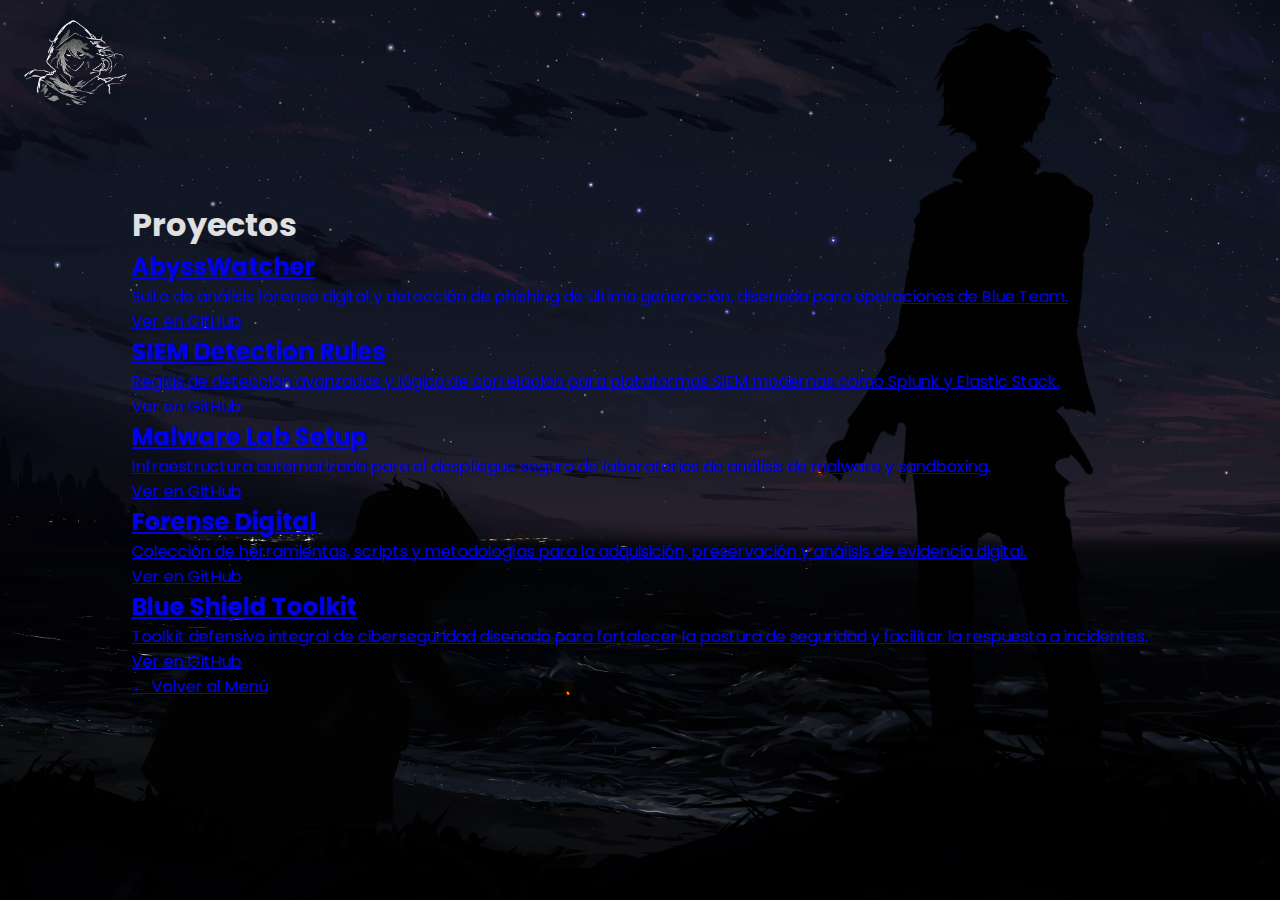
<file: proyectos.html>
<!DOCTYPE html>
<html lang="es">

<head>
    <meta charset="UTF-8">
    <meta name="viewport" content="width=device-width, initial-scale=1.0">
    <title>Proyectos - Ph0eNyx</title>
    <link rel="stylesheet" href="style.css">
    <link rel="stylesheet" href="proyectos.css">
    <link rel="preconnect" href="https://fonts.googleapis.com">
    <link rel="preconnect" href="https://fonts.gstatic.com" crossorigin>
    <link href="https://fonts.googleapis.com/css2?family=Poppins:wght@300;400;600;700&display=swap" rel="stylesheet">
</head>

<body>

    <div class="background-container"></div>

    <a href="index.html" class="logo-link">
        <img src="assets/logo Nyx.png" alt="Ph0eNyx Logo">
    </a>

    <main class="content-container">
        <h1>Proyectos</h1>

        <div class="projects-grid">
            <a href="https://github.com/Ph0e-Nyx/AbyssWatcher?tab=readme-ov-file" target="_blank" class="project-card">
                <h2 class="project-title">AbyssWatcher</h2>
                <p class="project-desc">
                    Suite de análisis forense digital y detección de phishing de última generación, diseñada para
                    operaciones de Blue Team.
                </p>
                <div class="project-meta">
                    <span>Ver en GitHub</span>
                </div>
            </a>

            <a href="https://github.com/Ph0e-Nyx/siem-detection-rules" target="_blank" class="project-card">
                <h2 class="project-title">SIEM Detection Rules</h2>
                <p class="project-desc">
                    Reglas de detección avanzadas y lógica de correlación para plataformas SIEM modernas como Splunk y
                    Elastic Stack.
                </p>
                <div class="project-meta">
                    <span>Ver en GitHub</span>
                </div>
            </a>

            <a href="https://github.com/Ph0e-Nyx/malware_lab_setup" target="_blank" class="project-card">
                <h2 class="project-title">Malware Lab Setup</h2>
                <p class="project-desc">
                    Infraestructura automatizada para el despliegue seguro de laboratorios de análisis de malware y
                    sandboxing.
                </p>
                <div class="project-meta">
                    <span>Ver en GitHub</span>
                </div>
            </a>

            <a href="https://github.com/Ph0e-Nyx/forense-digital" target="_blank" class="project-card">
                <h2 class="project-title">Forense Digital</h2>
                <p class="project-desc">
                    Colección de herramientas, scripts y metodologías para la adquisición, preservación y análisis de
                    evidencia digital.
                </p>
                <div class="project-meta">
                    <span>Ver en GitHub</span>
                </div>
            </a>

            <a href="https://github.com/Ph0e-Nyx/Blue-Shield-Toolkit-Defensivo-de-Ciberseguridad" target="_blank"
                class="project-card">
                <h2 class="project-title">Blue Shield Toolkit</h2>
                <p class="project-desc">
                    Toolkit defensivo integral de ciberseguridad diseñado para fortalecer la postura de seguridad y
                    facilitar la respuesta a incidentes.
                </p>
                <div class="project-meta">
                    <span>Ver en GitHub</span>
                </div>
            </a>
        </div>

        <div class="back-button-container">
            <a href="index.html" class="back-btn">← Volver al Menú</a>
        </div>
    </main>

</body>

</html>
</file>
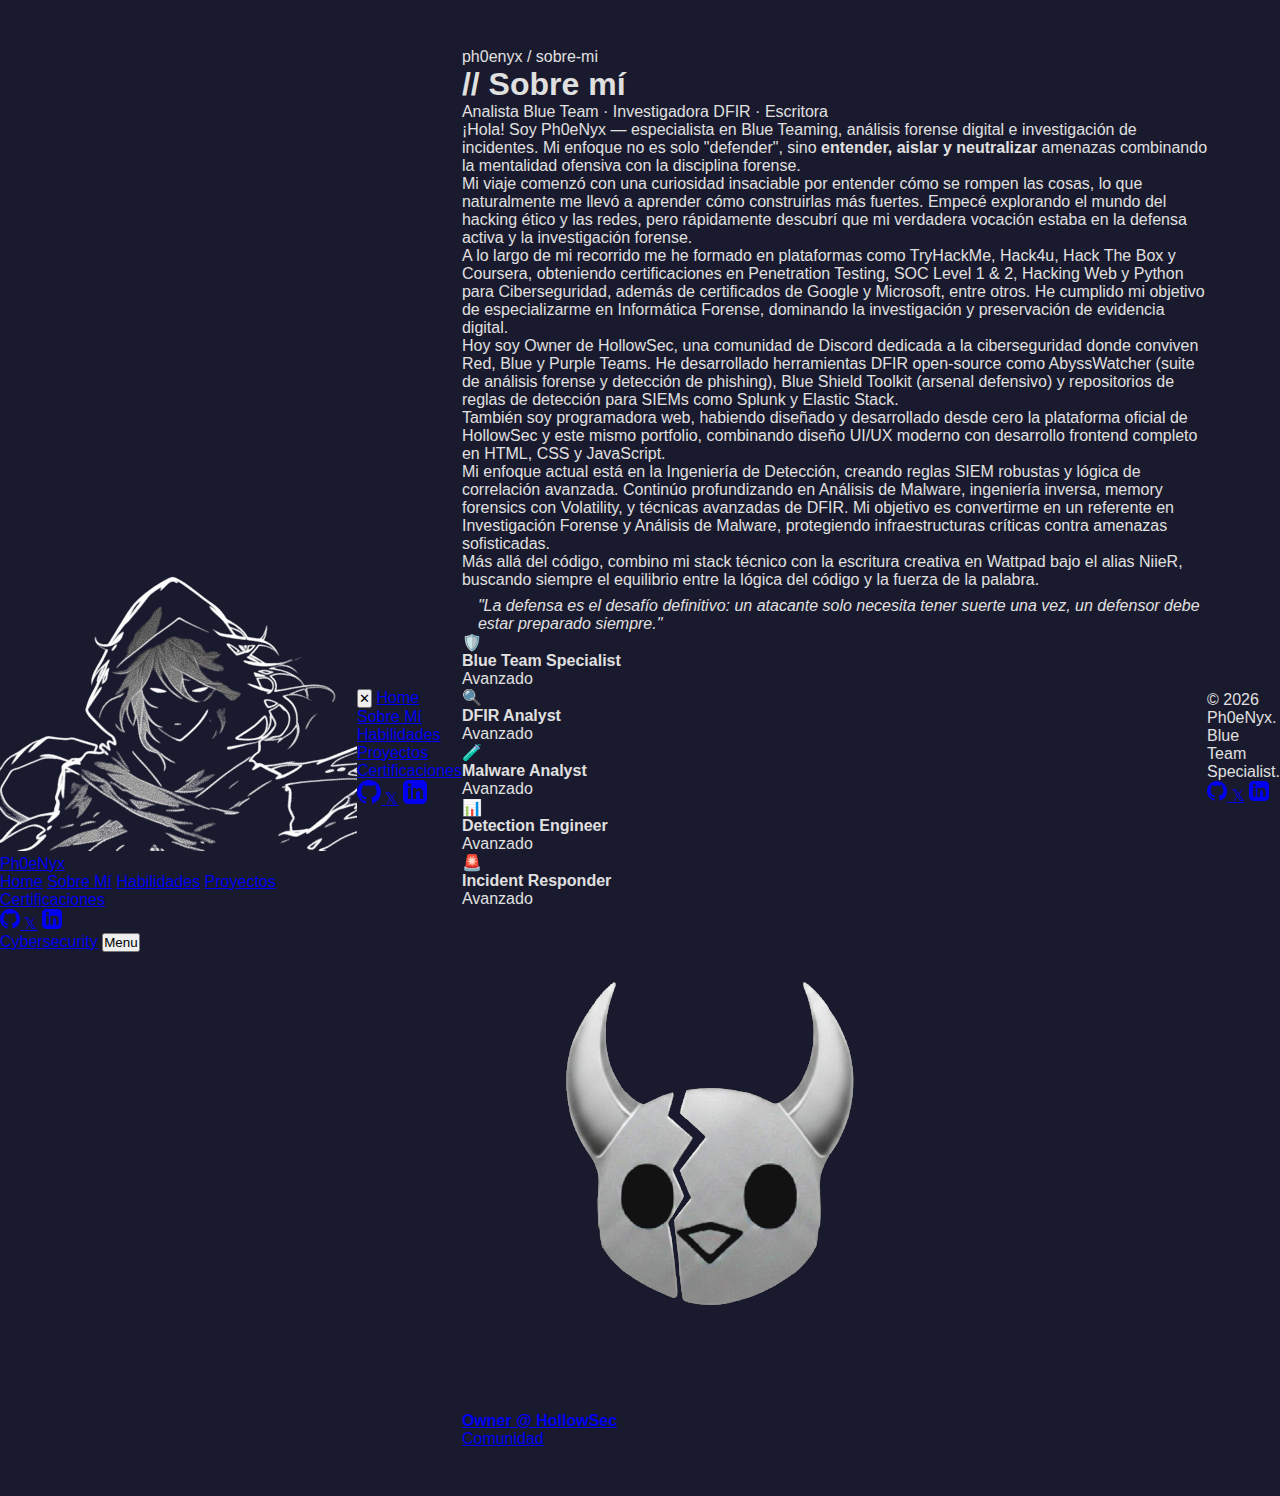
<file: sobre-mi.html>
<!DOCTYPE html>
<html lang="es">

<head>
    <meta charset="UTF-8">
    <meta name="viewport" content="width=device-width, initial-scale=1.0">
    <title>Sobre Mí | Ph0eNyx</title>
    <meta name="description" content="Conoce a Ph0eNyx — Analista Blue Team, investigadora DFIR y escritora creativa.">
    <link rel="icon" type="image/png" href="assets/logo Nyx.png">
    <link rel="stylesheet" href="style.css">
    <link rel="preconnect" href="https://fonts.googleapis.com">
    <link rel="preconnect" href="https://fonts.gstatic.com" crossorigin>
    <link href="https://fonts.googleapis.com/css2?family=Outfit:wght@300;400;500;600;700;800;900&display=swap" rel="stylesheet">
    <script src="url-cleanup.js"></script>
</head>

<body>
    <div class="bg-grid" aria-hidden="true"></div>
    <div class="bg-glow-red" aria-hidden="true"></div>

    <!-- ── HEADER ── -->
    <header class="header">
        <a href="./" class="logo">
            <img class="logo-icon" src="assets/logo Nyx.png" alt="Ph0eNyx Logo">
            Ph0eNyx
        </a>
        <nav class="nav-center">
            <a href="./" class="nav-link">Home</a>
            <a href="sobre-mi" class="nav-link active">Sobre Mí</a>
            <a href="habilidades" class="nav-link">Habilidades</a>
            <a href="proyectos" class="nav-link">Proyectos</a>
            <a href="certificaciones" class="nav-link">Certificaciones</a>
        </nav>
        <div class="nav-right">
            <div class="social-icons">
                <a href="https://github.com/Ph0e-Nyx" target="_blank" class="social-link" title="GitHub">
                    <svg height="20" width="20" viewBox="0 0 16 16" fill="currentColor"><path d="M8 0C3.58 0 0 3.58 0 8c0 3.54 2.29 6.53 5.47 7.59.4.07.55-.17.55-.38 0-.19-.01-.82-.01-1.49-2.01.37-2.53-.49-2.69-.94-.09-.23-.48-.94-.82-1.13-.28-.15-.68-.52-.01-.53.63-.01 1.08.58 1.23.82.72 1.21 1.87.87 2.33.66.07-.52.28-.87.51-1.07-1.78-.2-3.64-.89-3.64-3.95 0-.87.31-1.59.82-2.15-.08-.2-.36-1.02.08-2.12 0 0 .67-.21 2.2.82.64-.18 1.32-.27 2-.27.68 0 1.36.09 2 .27 1.53-1.04 2.2-.82 2.2-.82.44 1.1.16 1.92.08 2.12.51.56.82 1.27.82 2.15 0 3.07-1.87 3.75-3.65 3.95.29.25.54.73.54 1.48 0 1.07-.01 1.93-.01 2.2 0 .21.15.46.55.38A8.013 8.013 0 0016 8c0-4.42-3.58-8-8-8z"></path></svg>
                </a>
                <a href="https://x.com/nieeerr_" target="_blank" class="social-link" title="Twitter / X">𝕏</a>
                <a href="https://www.linkedin.com/in/ph0enyx/" target="_blank" class="social-link" title="LinkedIn">
                    <svg height="20" width="20" viewBox="0 0 24 24" fill="currentColor"><path d="M19 0h-14c-2.761 0-5 2.239-5 5v14c0 2.761 2.239 5 5 5h14c2.762 0 5-2.239 5-5v-14c0-2.761-2.238-5-5-5zm-11 19h-3v-11h3v11zm-1.5-12.268c-.966 0-1.75-.79-1.75-1.764s.784-1.764 1.75-1.764 1.75.79 1.75 1.764-.783 1.764-1.75 1.764zm13.5 12.268h-3v-5.604c0-3.368-4-3.113-4 0v5.604h-3v-11h3v1.765c1.396-2.586 7-2.777 7 2.476v6.759z"/></svg>
                </a>
            </div>
            <a href="https://hollowsec.surge.sh/" class="btn-get-started">Cybersecurity</a>
            <button class="btn-menu">Menu</button>
        </div>
    </header>

    <!-- ── MOBILE MENU ── -->
    <div class="mobile-menu-overlay">
        <button class="btn-close-menu">✕</button>
        <a href="./" class="nav-link">Home</a>
        <a href="sobre-mi" class="nav-link active">Sobre Mí</a>
        <a href="habilidades" class="nav-link">Habilidades</a>
        <a href="proyectos" class="nav-link">Proyectos</a>
        <a href="certificaciones" class="nav-link">Certificaciones</a>
        <div class="mobile-social">
            <a href="https://github.com/Ph0e-Nyx" target="_blank" title="GitHub">
                <svg height="24" width="24" viewBox="0 0 16 16" fill="currentColor"><path d="M8 0C3.58 0 0 3.58 0 8c0 3.54 2.29 6.53 5.47 7.59.4.07.55-.17.55-.38 0-.19-.01-.82-.01-1.49-2.01.37-2.53-.49-2.69-.94-.09-.23-.48-.94-.82-1.13-.28-.15-.68-.52-.01-.53.63-.01 1.08.58 1.23.82.72 1.21 1.87.87 2.33.66.07-.52.28-.87.51-1.07-1.78-.2-3.64-.89-3.64-3.95 0-.87.31-1.59.82-2.15-.08-.2-.36-1.02.08-2.12 0 0 .67-.21 2.2.82.64-.18 1.32-.27 2-.27.68 0 1.36.09 2 .27 1.53-1.04 2.2-.82 2.2-.82.44 1.1.16 1.92.08 2.12.51.56.82 1.27.82 2.15 0 3.07-1.87 3.75-3.65 3.95.29.25.54.73.54 1.48 0 1.07-.01 1.93-.01 2.2 0 .21.15.46.55.38A8.013 8.013 0 0016 8c0-4.42-3.58-8-8-8z"></path></svg>
            </a>
            <a href="https://x.com/nieeerr_" target="_blank" title="Twitter / X">𝕏</a>
            <a href="https://www.linkedin.com/in/ph0enyx/" target="_blank" title="LinkedIn">
                <svg height="24" width="24" viewBox="0 0 24 24" fill="currentColor"><path d="M19 0h-14c-2.761 0-5 2.239-5 5v14c0 2.761 2.239 5 5 5h14c2.762 0 5-2.239 5-5v-14c0-2.761-2.238-5-5-5zm-11 19h-3v-11h3v11zm-1.5-12.268c-.966 0-1.75-.79-1.75-1.764s.784-1.764 1.75-1.764 1.75.79 1.75 1.764-.783 1.764-1.75 1.764zm13.5 12.268h-3v-5.604c0-3.368-4-3.113-4 0v5.604h-3v-11h3v1.765c1.396-2.586 7-2.777 7 2.476v6.759z"/></svg>
            </a>
        </div>
    </div>

    <main class="main-content">

        <div class="page-header">
            <div class="page-breadcrumb">ph0enyx / sobre-mi</div>
            <h1 class="page-title"><span class="accent">// </span>Sobre mí</h1>
            <p class="page-subtitle">Analista Blue Team · Investigadora DFIR · Escritora</p>
        </div>

        <div class="about-grid">
            <div class="about-bio">
                <p>¡Hola! Soy <span class="highlight-text">Ph0eNyx</span> — especialista en <span class="highlight-text">Blue Teaming</span>, análisis forense digital e investigación de incidentes. Mi enfoque no es solo "defender", sino <strong>entender, aislar y neutralizar</strong> amenazas combinando la mentalidad ofensiva con la disciplina forense.</p>

                <p>Mi viaje comenzó con una curiosidad insaciable por entender cómo se rompen las cosas, lo que naturalmente me llevó a aprender cómo construirlas más fuertes. Empecé explorando el mundo del hacking ético y las redes, pero rápidamente descubrí que mi verdadera vocación estaba en la <span class="highlight-text">defensa activa</span> y la investigación forense.</p>

                <p>A lo largo de mi recorrido me he formado en plataformas como <span class="highlight-text">TryHackMe</span>, <span class="highlight-text">Hack4u</span>, <span class="highlight-text">Hack The Box</span> y <span class="highlight-text">Coursera</span>, obteniendo certificaciones en Penetration Testing, SOC Level 1 & 2, Hacking Web y Python para Ciberseguridad, además de certificados de <span class="highlight-text">Google</span> y <span class="highlight-text">Microsoft</span>, entre otros. He cumplido mi objetivo de especializarme en <span class="highlight-text">Informática Forense</span>, dominando la investigación y preservación de evidencia digital.</p>

                <p>Hoy soy <span class="highlight-text">Owner de HollowSec</span>, una comunidad de Discord dedicada a la ciberseguridad donde conviven Red, Blue y Purple Teams. He desarrollado herramientas DFIR open-source como <span class="highlight-text">AbyssWatcher</span> (suite de análisis forense y detección de phishing), <span class="highlight-text">Blue Shield Toolkit</span> (arsenal defensivo) y repositorios de reglas de detección para SIEMs como Splunk y Elastic Stack.</p>

                <p>También soy <span class="highlight-text">programadora web</span>, habiendo diseñado y desarrollado desde cero la plataforma oficial de <span class="highlight-text">HollowSec</span> y este mismo <span class="highlight-text">portfolio</span>, combinando diseño UI/UX moderno con desarrollo frontend completo en HTML, CSS y JavaScript.</p>

                <p>Mi enfoque actual está en la <span class="highlight-text">Ingeniería de Detección</span>, creando reglas SIEM robustas y lógica de correlación avanzada. Continúo profundizando en <span class="highlight-text">Análisis de Malware</span>, ingeniería inversa, memory forensics con Volatility, y técnicas avanzadas de DFIR. Mi objetivo es convertirme en un referente en <span class="highlight-text">Investigación Forense y Análisis de Malware</span>, protegiendo infraestructuras críticas contra amenazas sofisticadas.</p>

                <p>Más allá del código, combino mi stack técnico con la <span class="highlight-text">escritura creativa</span> en Wattpad bajo el alias <span class="highlight-text">NiieR</span>, buscando siempre el equilibrio entre la lógica del código y la fuerza de la palabra.</p>

                <p style="color: var(--text-dark); font-style: italic; border-left: 3px solid var(--accent); padding-left: 1rem; margin-top: 0.5rem;">
                    "La defensa es el desafío definitivo: un atacante solo necesita tener suerte una vez, un defensor debe estar preparado siempre."
                </p>
            </div>

            <div class="about-skills">
                <div class="skill-card">
                    <div class="skill-icon-box">🛡️</div>
                    <div class="skill-details">
                        <h4>Blue Team Specialist</h4>
                        <div class="level">Avanzado</div>
                    </div>
                </div>
                <div class="skill-card">
                    <div class="skill-icon-box">🔍</div>
                    <div class="skill-details">
                        <h4>DFIR Analyst</h4>
                        <div class="level">Avanzado</div>
                    </div>
                </div>
                <div class="skill-card">
                    <div class="skill-icon-box">🧪</div>
                    <div class="skill-details">
                        <h4>Malware Analyst</h4>
                        <div class="level">Avanzado</div>
                    </div>
                </div>
                <div class="skill-card">
                    <div class="skill-icon-box">📊</div>
                    <div class="skill-details">
                        <h4>Detection Engineer</h4>
                        <div class="level">Avanzado</div>
                    </div>
                </div>
                <div class="skill-card">
                    <div class="skill-icon-box">🚨</div>
                    <div class="skill-details">
                        <h4>Incident Responder</h4>
                        <div class="level">Avanzado</div>
                    </div>
                </div>
                <a href="../HollowSec/index.html" class="skill-card">
                    <div class="skill-icon-box">
                        <img src="assets/logo-sinfondo.png" alt="HollowSec Logo">
                    </div>
                    <div class="skill-details">
                        <h4>Owner @ HollowSec</h4>
                        <div class="level">Comunidad</div>
                    </div>
                </a>
            </div>
        </div>
    </main>

    <footer class="footer">
        <div class="footer-bottom">
            <div>© 2026 Ph0eNyx. Blue Team Specialist.</div>
            <div class="social-icons">
                <a href="https://github.com/Ph0e-Nyx" target="_blank" class="social-link" title="GitHub">
                    <svg height="20" width="20" viewBox="0 0 16 16" fill="currentColor"><path d="M8 0C3.58 0 0 3.58 0 8c0 3.54 2.29 6.53 5.47 7.59.4.07.55-.17.55-.38 0-.19-.01-.82-.01-1.49-2.01.37-2.53-.49-2.69-.94-.09-.23-.48-.94-.82-1.13-.28-.15-.68-.52-.01-.53.63-.01 1.08.58 1.23.82.72 1.21 1.87.87 2.33.66.07-.52.28-.87.51-1.07-1.78-.2-3.64-.89-3.64-3.95 0-.87.31-1.59.82-2.15-.08-.2-.36-1.02.08-2.12 0 0 .67-.21 2.2.82.64-.18 1.32-.27 2-.27.68 0 1.36.09 2 .27 1.53-1.04 2.2-.82 2.2-.82.44 1.1.16 1.92.08 2.12.51.56.82 1.27.82 2.15 0 3.07-1.87 3.75-3.65 3.95.29.25.54.73.54 1.48 0 1.07-.01 1.93-.01 2.2 0 .21.15.46.55.38A8.013 8.013 0 0016 8c0-4.42-3.58-8-8-8z"></path></svg>
                </a>
                <a href="https://x.com/nieeerr_" target="_blank" class="social-link" title="Twitter / X">𝕏</a>
                <a href="https://www.linkedin.com/in/ph0enyx/" target="_blank" class="social-link" title="LinkedIn">
                    <svg height="20" width="20" viewBox="0 0 24 24" fill="currentColor"><path d="M19 0h-14c-2.761 0-5 2.239-5 5v14c0 2.761 2.239 5 5 5h14c2.762 0 5-2.239 5-5v-14c0-2.761-2.238-5-5-5zm-11 19h-3v-11h3v11zm-1.5-12.268c-.966 0-1.75-.79-1.75-1.764s.784-1.764 1.75-1.764 1.75.79 1.75 1.764-.783 1.764-1.75 1.764zm13.5 12.268h-3v-5.604c0-3.368-4-3.113-4 0v5.604h-3v-11h3v1.765c1.396-2.586 7-2.777 7 2.476v6.759z"/></svg>
                </a>
            </div>
        </div>
    </footer>

    <script src="mobile-menu.js"></script>
</body>
</html>
</file>
<file: style.css>
* {
    margin: 0;
    padding: 0;
    box-sizing: border-box;
}

:root {
    --bg-placeholder: #1a1a2e;
    --btn-bg-placeholder: #2c2c44;
    --text-color: #e0e0e0;
    --accent-color: #f0f0f0;
    --font-main: 'Poppins', sans-serif;
}

.logo-link {
    position: fixed;
    top: 10px;
    left: 20px;
    z-index: 1000;
    width: 110px;
    height: auto;
    transition: all 0.3s ease;
    filter: drop-shadow(0 0 5px rgba(0, 0, 0, 0.5));
}

.logo-link img {
    width: 100%;
    height: auto;
    display: block;
    border-radius: 50%;
}

.logo-link:hover {
    filter: drop-shadow(0 0 15px rgba(255, 255, 255, 0.8)) brightness(1.2);
    transform: scale(1.05);
}


.main-menu-card {
    background-color: rgba(26, 26, 46, 0.6);
    border: 2px solid #4a4a6a;
    border-radius: 20px;
    padding: 2.5rem 3rem;
    display: flex;
    flex-direction: column;
    align-items: center;
    backdrop-filter: blur(8px);
    box-shadow: 0 0 30px rgba(0, 0, 0, 0.7);
    width: auto;
    max-width: 90%;
    position: relative;
}

.main-menu-title {
    font-family: var(--font-main);
    color: var(--accent-color);
    font-size: 1.8rem;
    margin-bottom: 2rem;
    text-transform: uppercase;
    letter-spacing: 2px;
    border-bottom: 1px solid rgba(255, 255, 255, 0.2);
    padding-bottom: 0.5rem;
    width: 100%;
    text-align: center;
}

.profile-image-container {
    margin-bottom: 1.5rem;
    padding: 5px;
    border-radius: 50%;
    background: rgba(255, 255, 255, 0.1);
    border: 1px solid rgba(255, 255, 255, 0.2);
    box-shadow: 0 0 20px rgba(0, 0, 0, 0.5);
    display: flex;
    justify-content: center;
    align-items: center;
}

.menu-profile-pic {
    width: 120px;
    height: 120px;
    border-radius: 50%;
    object-fit: cover;
    border: 2px solid #fff;
}

.main-menu-card .logo-link:hover {
    transform: scale(1.05);
}

body {
    font-family: var(--font-main);
    background-color: var(--bg-placeholder);
    color: var(--text-color);
    min-height: 100vh;
    overflow-y: auto;
    display: flex;
    justify-content: center;
    align-items: center;
    padding: 3rem 0;
}

.background-container {
    position: absolute;
    top: 0;
    left: 0;
    width: 100%;
    height: 100%;
    z-index: -1;
    background-image: url('assets/bg-ph0enyx.png');
    background-size: cover;
    background-position: center;
    background-attachment: fixed;
    background-repeat: no-repeat;
}

.menu-container {
    position: relative;
    z-index: 10;
    text-align: center;
    padding-top: 50px;
}

.menu-list {
    list-style: none;
    display: flex;
    flex-direction: column;
    gap: 25px;
    align-items: center;
}

.menu-item {
    position: relative;
    width: 400px;
    padding: 0 20px;
}

.menu-button {
    display: flex;
    align-items: center;
    justify-content: flex-start;
    padding: 15px 30px;
    text-decoration: none;
    color: var(--text-color);
    font-size: 1.4rem;

    background-color: var(--btn-bg-placeholder);
    border: 2px solid #4a4a6a;
    border-radius: 50px;

    transition: transform 0.2s ease, box-shadow 0.2s ease, background-color 0.2s ease;

    box-shadow: inset 0 0 20px rgba(0, 0, 0, 0.5);
}

.menu-button:hover {
    transform: scale(1.05);
    color: #fff;
    box-shadow: 0 0 15px rgba(255, 255, 255, 0.2), inset 0 0 20px rgba(0, 0, 0, 0.5);
}

.menu-button .text {
    margin-left: 20px;
    text-shadow: 2px 2px 4px rgba(0, 0, 0, 0.8);
}

.menu-button svg {
    width: 32px;
    height: 32px;
    fill: currentColor;
    filter: drop-shadow(0 0 5px rgba(255, 255, 255, 0.5));
    transition: transform 0.3s ease;
}

.menu-button:hover svg {
    transform: scale(1.2) rotate(5deg);
    filter: drop-shadow(0 0 8px rgba(255, 255, 255, 0.8));
}

.decoration-left,
.decoration-right {
    position: absolute;
}

.main-layout {
    display: flex;
    align-items: stretch;
    justify-content: center;
    gap: 4rem;
    width: 90%;
    max-width: 1400px;
    flex-wrap: wrap;
}

.sidebar-cards {
    display: flex;
    flex-direction: column;
    gap: 1.5rem;
    margin-top: 2rem;
}

.sidebar-card {
    background-color: rgba(10, 10, 25, 0.75);
    border: 2px solid #4a4a6a;
    border-radius: 12px;
    padding: 1.25rem;
    width: 280px;
    height: fit-content;
    backdrop-filter: blur(8px);
    box-shadow: 0 0 15px rgba(0, 0, 0, 0.4), inset 0 0 10px rgba(0, 0, 0, 0.4);
    transition: all 0.3s cubic-bezier(0.175, 0.885, 0.32, 1.275);
    text-decoration: none;
    color: inherit;
    display: flex;
    flex-direction: column;
    gap: 0.75rem;
    position: relative;
    overflow: hidden;
}

.sidebar-card:hover {
    transform: translateX(10px) scale(1.02);
    box-shadow: 0 0 25px rgba(255, 255, 255, 0.1), inset 0 0 15px rgba(0, 0, 0, 0.5);
    border-color: #fff;
    background-color: rgba(15, 15, 35, 0.9);
}

.card-header {
    display: flex;
    align-items: center;
    gap: 0.75rem;
}

.card-icon {
    width: 38px;
    height: 38px;
    object-fit: contain;
    filter: drop-shadow(0 0 5px rgba(255, 255, 255, 0.3));
}

.book-icon {
    fill: var(--accent-color);
}

.card-title {
    font-size: 1.1rem;
    font-weight: 700;
    color: #fff;
    text-transform: uppercase;
    letter-spacing: 1px;
}

.card-description {
    font-size: 0.85rem;
    line-height: 1.4;
    color: #bbb;
}

.card-status {
    font-size: 0.65rem;
    text-transform: uppercase;
    color: var(--accent-color);
    display: flex;
    align-items: center;
    gap: 0.4rem;
    opacity: 0.8;
}

.status-indicator {
    width: 6px;
    height: 6px;
    background-color: var(--accent-color);
    border-radius: 50%;
    animation: blink 1.5s infinite;
}

.niier-card {
    border-color: #3d1c5a;
    background: linear-gradient(135deg, rgba(20, 10, 35, 0.8) 0%, rgba(10, 10, 25, 0.8) 100%);
}

.niier-card:hover {
    border-color: #7b2ff7;
}

.niier-card .status-indicator {
    background-color: #f4660e;
}

.niier-card .card-status {
    color: #f4660e;
}

.main-menu-card {
    flex: 0 0 auto;
    margin: 0;
}



.menu-button.niier-button svg {
    color: #f4660e;
}



@media screen and (max-width: 1200px) {
    .main-layout {
        width: 95%;
        gap: 2rem;
    }
}

@media screen and (max-width: 992px) {
    body {
        overflow-y: auto;
        height: auto;
        min-height: 100vh;
        padding-bottom: 50px;
        display: block;
    }

    .main-layout {
        flex-direction: column;
        align-items: center;
        padding-top: 100px;
        margin: 0 auto;
        gap: 2rem;
    }

    .main-menu-card {
        order: 1;
        width: 90%;
        max-width: 500px;
        margin-bottom: 0;
    }

    .sidebar-cards {
        order: 2;
        width: 90%;
        max-width: 380px;
        margin-top: 0;
    }

    .sidebar-card {
        width: 100%;
    }

    .menu-item {
        width: 100%;
        max-width: 400px;
    }

    .logo-link {
        width: 80px;
        top: 15px;
        left: 15px;
    }


    .main-menu-title {
        font-size: 1.5rem;
    }

    .menu-button {
        padding: 12px 20px;
        font-size: 1.1rem;
    }

    .menu-button .text {
        margin-left: 10px;
    }

    .menu-profile-pic {
        width: 100px;
        height: 100px;
    }

    .terminal-card,
    .reader-portal {
        width: 95%;
    }
}
</file>
<file: proyectos.css>
/* 
    Legacy styles removed.
    Global styles from style.css now handle the layout of the projects page.
*/
</file>
